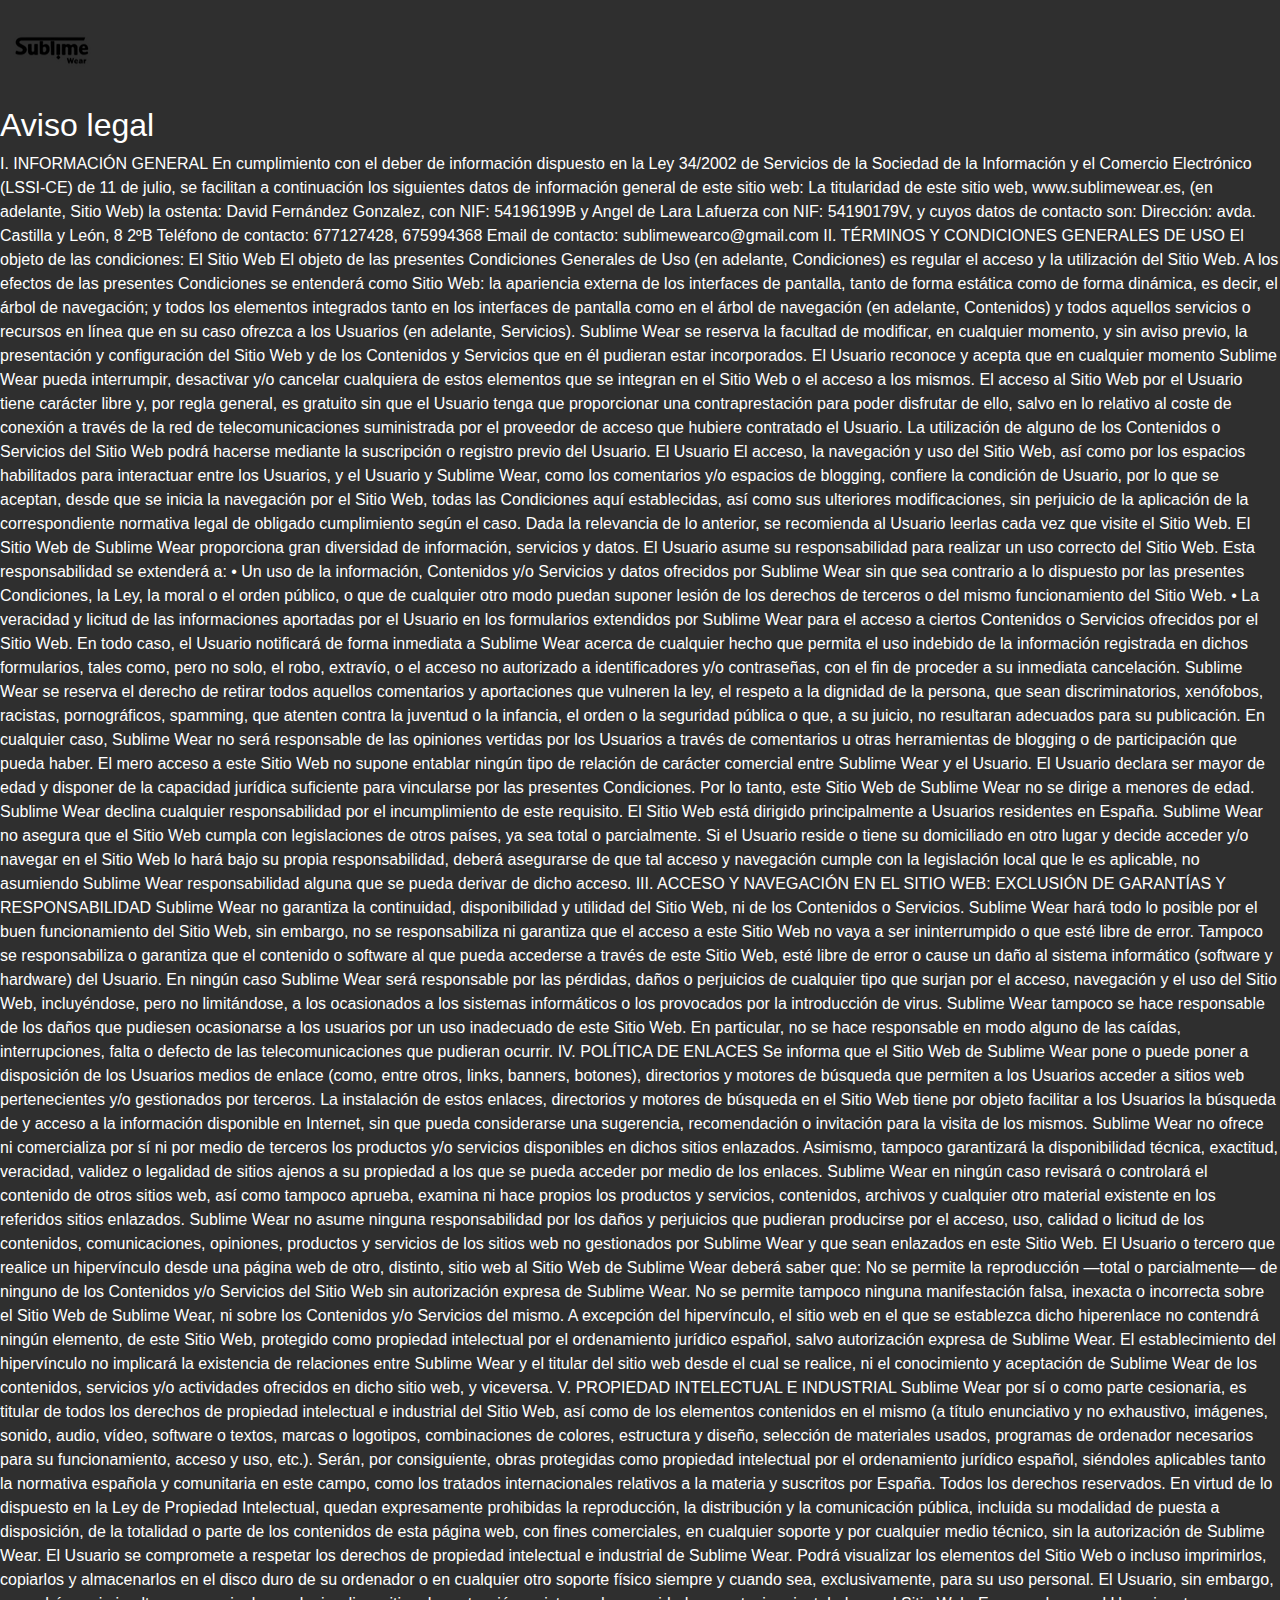
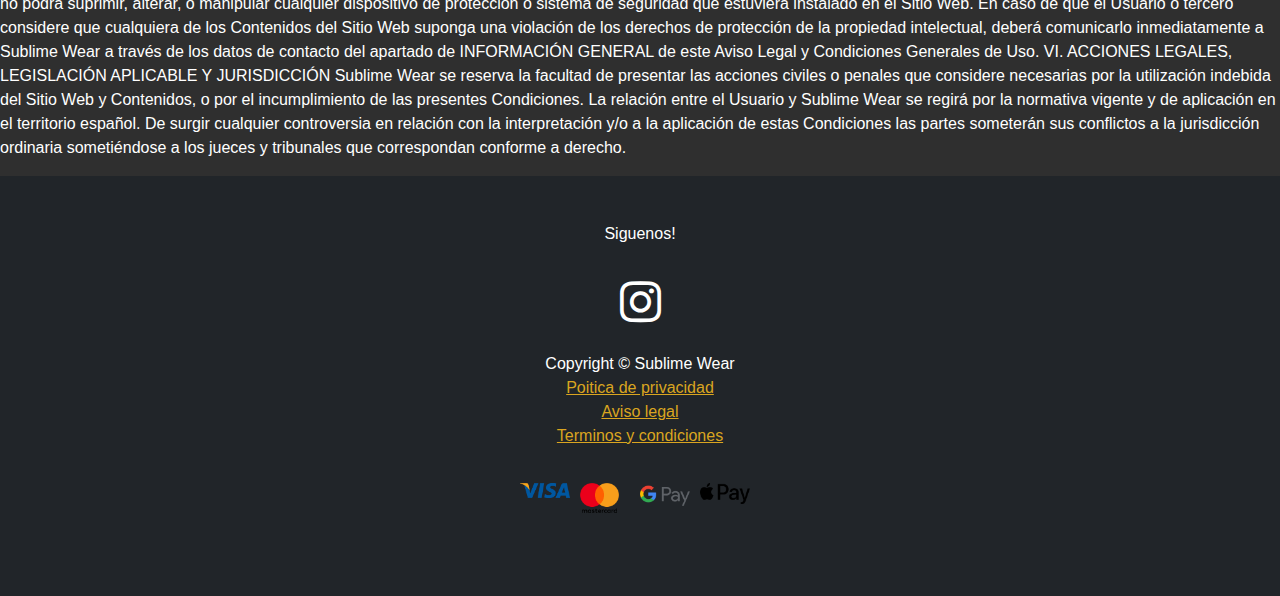
<file: avisolegal.html>
<!DOCTYPE html>
<html lang="en">

<head>
    <meta charset="utf-8" />
    <meta name="viewport" content="width=device-width, initial-scale=1, shrink-to-fit=no" />
    <meta name="description" content="" />
    <meta name="author" content="" />
    <title>Shop Homepage - Start Bootstrap Template</title>
    <!-- Favicon-->
    <link rel="icon" type="image/x-icon" href="assets/favicon.ico" />
    <!-- Bootstrap icons-->
    <link href="https://cdn.jsdelivr.net/npm/bootstrap-icons@1.5.0/font/bootstrap-icons.css" rel="stylesheet" />
    <!-- Core theme CSS (includes Bootstrap)-->
    <link href="css/styles.css" rel="stylesheet" />
    <link rel="stylesheet" href="https://cdnjs.cloudflare.com/ajax/libs/font-awesome/4.7.0/css/font-awesome.min.css">
</head>

<body>
    <!-- Navigation-->
    <!--Navbar de bootrstrap-->
    <nav class="navbar navbar-expand-lg bg-body-tertiary">
        <div class="container-fluid">
            <a class="navbar-brand" href="#"><img src="assets/Sublime Wear vectorizado.png" alt=""></a>

            <!--Boton toggler-->
            <button class="navbar-toggler collapsed d-flex d-lg-none flex-column justify-content-around" type="button"
                data-bs-toggle="collapse" data-bs-target="#navbarSupportedContent"
                aria-controls="navbarSupportedContent" aria-expanded="false" aria-label="Toggle navigation">
                <span class="toggler-icon top-bar"></span>
                <span class="toggler-icon middle-bar"></span>
                <span class="toggler-icon bottom-bar"></span>
            </button>
            <!--Fin boton toggler-->


            <div class="collapse navbar-collapse" id="navbarSupportedContent">
                <ul class="navbar-nav me-auto mb-2 mb-lg-0">
                    <li class="nav-item">
                        <a class="nav-link active" aria-current="page" href="index.html#inicio">INICIO</a>
                    </li>
                    <li class="nav-item">
                        <a class="nav-link active" href="index.html#productos">PRODUCTOS</a>
                    </li>

                    <li class="nav-item">
                        <a class="nav-link active" href="index.html#contacto">HACER PEDIDO</a>
                    </li>

                </ul>

            </div>
        </div>
    </nav>
    <!--Fin de Navbar de bootrstrap-->

    <h2>Aviso legal</h2>
    <p>
        I. INFORMACIÓN GENERAL
En cumplimiento con el deber de información dispuesto en la Ley 34/2002 de Servicios de la Sociedad de la Información y el Comercio Electrónico (LSSI-CE) de 11 de julio, se facilitan a continuación los siguientes datos de información general de este sitio web:
La titularidad de este sitio web, www.sublimewear.es, (en adelante, Sitio Web) la ostenta: David Fernández Gonzalez, con NIF: 54196199B y Angel de Lara Lafuerza con NIF: 54190179V, y cuyos datos de contacto son:
Dirección: avda. Castilla y León, 8 2ºB
Teléfono de contacto: 677127428, 675994368
Email de contacto: sublimewearco@gmail.com
II. TÉRMINOS Y CONDICIONES GENERALES DE USO
El objeto de las condiciones: El Sitio Web
El objeto de las presentes Condiciones Generales de Uso (en adelante, Condiciones) es regular el acceso y la utilización del Sitio Web. A los efectos de las presentes Condiciones se entenderá como Sitio Web: la apariencia externa de los interfaces de pantalla, tanto de forma estática como de forma dinámica, es decir, el árbol de navegación; y todos los elementos integrados tanto en los interfaces de pantalla como en el árbol de navegación (en adelante, Contenidos) y todos aquellos servicios o recursos en línea que en su caso ofrezca a los Usuarios (en adelante, Servicios).
Sublime Wear se reserva la facultad de modificar, en cualquier momento, y sin aviso previo, la presentación y configuración del Sitio Web y de los Contenidos y Servicios que en él pudieran estar incorporados. El Usuario reconoce y acepta que en cualquier momento Sublime Wear pueda interrumpir, desactivar y/o cancelar cualquiera de estos elementos que se integran en el Sitio Web o el acceso a los mismos.
El acceso al Sitio Web por el Usuario tiene carácter libre y, por regla general, es gratuito sin que el Usuario tenga que proporcionar una contraprestación para poder disfrutar de ello, salvo en lo relativo al coste de conexión a través de la red de telecomunicaciones suministrada por el proveedor de acceso que hubiere contratado el Usuario.
La utilización de alguno de los Contenidos o Servicios del Sitio Web podrá hacerse mediante la suscripción o registro previo del Usuario.
El Usuario
El acceso, la navegación y uso del Sitio Web, así como por los espacios habilitados para interactuar entre los Usuarios, y el Usuario y Sublime Wear, como los comentarios y/o espacios de blogging, confiere la condición de Usuario, por lo que se aceptan, desde que se inicia la navegación por el Sitio Web, todas las Condiciones aquí establecidas, así como sus ulteriores modificaciones, sin perjuicio de la aplicación de la correspondiente normativa legal de obligado cumplimiento según el caso. Dada la relevancia de lo anterior, se recomienda al Usuario leerlas cada vez que visite el Sitio Web.
El Sitio Web de Sublime Wear proporciona gran diversidad de información, servicios y datos. El Usuario asume su responsabilidad para realizar un uso correcto del Sitio Web. Esta responsabilidad se extenderá a:
•	Un uso de la información, Contenidos y/o Servicios y datos ofrecidos por Sublime Wear sin que sea contrario a lo dispuesto por las presentes Condiciones, la Ley, la moral o el orden público, o que de cualquier otro modo puedan suponer lesión de los derechos de terceros o del mismo funcionamiento del Sitio Web.
•	La veracidad y licitud de las informaciones aportadas por el Usuario en los formularios extendidos por Sublime Wear para el acceso a ciertos Contenidos o Servicios ofrecidos por el Sitio Web. En todo caso, el Usuario notificará de forma inmediata a Sublime Wear acerca de cualquier hecho que permita el uso indebido de la información registrada en dichos formularios, tales como, pero no solo, el robo, extravío, o el acceso no autorizado a identificadores y/o contraseñas, con el fin de proceder a su inmediata cancelación.
Sublime Wear se reserva el derecho de retirar todos aquellos comentarios y aportaciones que vulneren la ley, el respeto a la dignidad de la persona, que sean discriminatorios, xenófobos, racistas, pornográficos, spamming, que atenten contra la juventud o la infancia, el orden o la seguridad pública o que, a su juicio, no resultaran adecuados para su publicación.
En cualquier caso, Sublime Wear no será responsable de las opiniones vertidas por los Usuarios a través de comentarios u otras herramientas de blogging o de participación que pueda haber.
El mero acceso a este Sitio Web no supone entablar ningún tipo de relación de carácter comercial entre Sublime Wear y el Usuario.
El Usuario declara ser mayor de edad y disponer de la capacidad jurídica suficiente para vincularse por las presentes Condiciones. Por lo tanto, este Sitio Web de Sublime Wear no se dirige a menores de edad. Sublime Wear declina cualquier responsabilidad por el incumplimiento de este requisito.
El Sitio Web está dirigido principalmente a Usuarios residentes en España. Sublime Wear no asegura que el Sitio Web cumpla con legislaciones de otros países, ya sea total o parcialmente. Si el Usuario reside o tiene su domiciliado en otro lugar y decide acceder y/o navegar en el Sitio Web lo hará bajo su propia responsabilidad, deberá asegurarse de que tal acceso y navegación cumple con la legislación local que le es aplicable, no asumiendo Sublime Wear responsabilidad alguna que se pueda derivar de dicho acceso.
III. ACCESO Y NAVEGACIÓN EN EL SITIO WEB: EXCLUSIÓN DE GARANTÍAS Y RESPONSABILIDAD
Sublime Wear no garantiza la continuidad, disponibilidad y utilidad del Sitio Web, ni de los Contenidos o Servicios. Sublime Wear hará todo lo posible por el buen funcionamiento del Sitio Web, sin embargo, no se responsabiliza ni garantiza que el acceso a este Sitio Web no vaya a ser ininterrumpido o que esté libre de error.
Tampoco se responsabiliza o garantiza que el contenido o software al que pueda accederse a través de este Sitio Web, esté libre de error o cause un daño al sistema informático (software y hardware) del Usuario. En ningún caso Sublime Wear será responsable por las pérdidas, daños o perjuicios de cualquier tipo que surjan por el acceso, navegación y el uso del Sitio Web, incluyéndose, pero no limitándose, a los ocasionados a los sistemas informáticos o los provocados por la introducción de virus.
Sublime Wear tampoco se hace responsable de los daños que pudiesen ocasionarse a los usuarios por un uso inadecuado de este Sitio Web. En particular, no se hace responsable en modo alguno de las caídas, interrupciones, falta o defecto de las telecomunicaciones que pudieran ocurrir.
IV. POLÍTICA DE ENLACES
Se informa que el Sitio Web de Sublime Wear pone o puede poner a disposición de los Usuarios medios de enlace (como, entre otros, links, banners, botones), directorios y motores de búsqueda que permiten a los Usuarios acceder a sitios web pertenecientes y/o gestionados por terceros.
La instalación de estos enlaces, directorios y motores de búsqueda en el Sitio Web tiene por objeto facilitar a los Usuarios la búsqueda de y acceso a la información disponible en Internet, sin que pueda considerarse una sugerencia, recomendación o invitación para la visita de los mismos.
Sublime Wear no ofrece ni comercializa por sí ni por medio de terceros los productos y/o servicios disponibles en dichos sitios enlazados.
Asimismo, tampoco garantizará la disponibilidad técnica, exactitud, veracidad, validez o legalidad de sitios ajenos a su propiedad a los que se pueda acceder por medio de los enlaces.
Sublime Wear en ningún caso revisará o controlará el contenido de otros sitios web, así como tampoco aprueba, examina ni hace propios los productos y servicios, contenidos, archivos y cualquier otro material existente en los referidos sitios enlazados.
Sublime Wear no asume ninguna responsabilidad por los daños y perjuicios que pudieran producirse por el acceso, uso, calidad o licitud de los contenidos, comunicaciones, opiniones, productos y servicios de los sitios web no gestionados por Sublime Wear y que sean enlazados en este Sitio Web.
El Usuario o tercero que realice un hipervínculo desde una página web de otro, distinto, sitio web al Sitio Web de Sublime Wear deberá saber que:
No se permite la reproducción —total o parcialmente— de ninguno de los Contenidos y/o Servicios del Sitio Web sin autorización expresa de Sublime Wear.
No se permite tampoco ninguna manifestación falsa, inexacta o incorrecta sobre el Sitio Web de Sublime Wear, ni sobre los Contenidos y/o Servicios del mismo.
A excepción del hipervínculo, el sitio web en el que se establezca dicho hiperenlace no contendrá ningún elemento, de este Sitio Web, protegido como propiedad intelectual por el ordenamiento jurídico español, salvo autorización expresa de Sublime Wear.
El establecimiento del hipervínculo no implicará la existencia de relaciones entre Sublime Wear y el titular del sitio web desde el cual se realice, ni el conocimiento y aceptación de Sublime Wear de los contenidos, servicios y/o actividades ofrecidos en dicho sitio web, y viceversa.
V. PROPIEDAD INTELECTUAL E INDUSTRIAL
Sublime Wear por sí o como parte cesionaria, es titular de todos los derechos de propiedad intelectual e industrial del Sitio Web, así como de los elementos contenidos en el mismo (a título enunciativo y no exhaustivo, imágenes, sonido, audio, vídeo, software o textos, marcas o logotipos, combinaciones de colores, estructura y diseño, selección de materiales usados, programas de ordenador necesarios para su funcionamiento, acceso y uso, etc.). Serán, por consiguiente, obras protegidas como propiedad intelectual por el ordenamiento jurídico español, siéndoles aplicables tanto la normativa española y comunitaria en este campo, como los tratados internacionales relativos a la materia y suscritos por España.
Todos los derechos reservados. En virtud de lo dispuesto en la Ley de Propiedad Intelectual, quedan expresamente prohibidas la reproducción, la distribución y la comunicación pública, incluida su modalidad de puesta a disposición, de la totalidad o parte de los contenidos de esta página web, con fines comerciales, en cualquier soporte y por cualquier medio técnico, sin la autorización de Sublime Wear.
El Usuario se compromete a respetar los derechos de propiedad intelectual e industrial de Sublime Wear. Podrá visualizar los elementos del Sitio Web o incluso imprimirlos, copiarlos y almacenarlos en el disco duro de su ordenador o en cualquier otro soporte físico siempre y cuando sea, exclusivamente, para su uso personal. El Usuario, sin embargo, no podrá suprimir, alterar, o manipular cualquier dispositivo de protección o sistema de seguridad que estuviera instalado en el Sitio Web.
En caso de que el Usuario o tercero considere que cualquiera de los Contenidos del Sitio Web suponga una violación de los derechos de protección de la propiedad intelectual, deberá comunicarlo inmediatamente a Sublime Wear a través de los datos de contacto del apartado de INFORMACIÓN GENERAL de este Aviso Legal y Condiciones Generales de Uso.
VI. ACCIONES LEGALES, LEGISLACIÓN APLICABLE Y JURISDICCIÓN
Sublime Wear se reserva la facultad de presentar las acciones civiles o penales que considere necesarias por la utilización indebida del Sitio Web y Contenidos, o por el incumplimiento de las presentes Condiciones.
La relación entre el Usuario y Sublime Wear se regirá por la normativa vigente y de aplicación en el territorio español. De surgir cualquier controversia en relación con la interpretación y/o a la aplicación de estas Condiciones las partes someterán sus conflictos a la jurisdicción ordinaria sometiéndose a los jueces y tribunales que correspondan conforme a derecho.

    </p>








    <!-- Footer-->
    <footer class="footer py-5 bg-dark">
        <div class="container">

            <h6 style="color: white; text-align: center;">Siguenos!</h6>
            <div class="rrss">
              
               <a href="https://www.instagram.com/sublimewearofficial/"> <i class="fa fa-instagram" style="font-size:48px;color:white"></i></a>
               

            </div>



            <p class="m-0 text-center text-white">Copyright &copy; Sublime Wear</p>
            <a href="politicas.html">
                <p class="m-0 text-center ">Poitica de privacidad </p>
                <div class="container px-4 px-lg-5 text-center"><a href="avisolegal.html">Aviso legal</a></div>
         <div class="container px-4 px-lg-5 text-center"><a href="terminosycondiciones.html">Terminos y condiciones</a></div>
                

            </a>

            <div class="pagos">
                <div class="visa">

                </div>
                <div class="mastercard">
                    
                </div>

                <div class="gpay"></div>

                <div class="apay"></div>
            </div>
        </div>
    </footer>
    <!-- Bootstrap core JS-->
    <script src="https://cdn.jsdelivr.net/npm/bootstrap@5.2.3/dist/js/bootstrap.bundle.min.js"></script>
    <!-- Core theme JS-->
    <script src="js/scripts.js"></script>
</body>

</html>
</file>
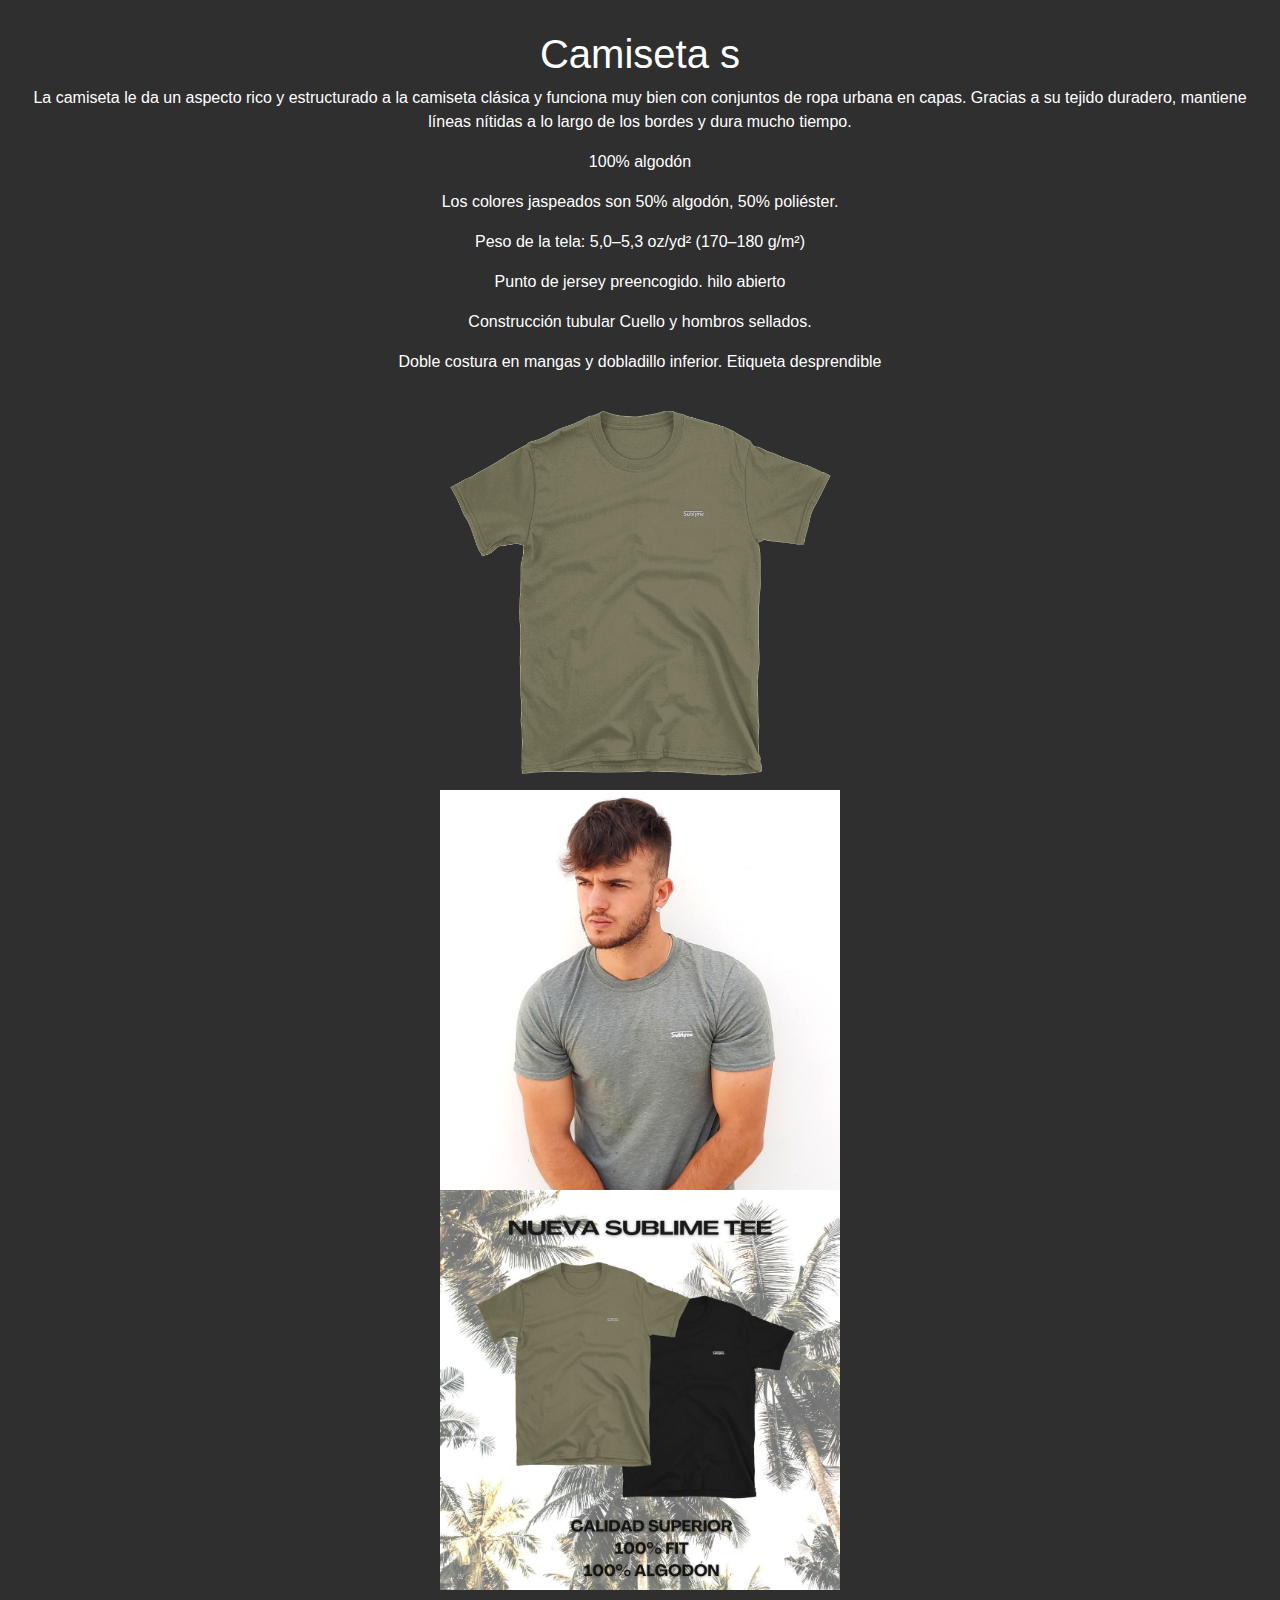
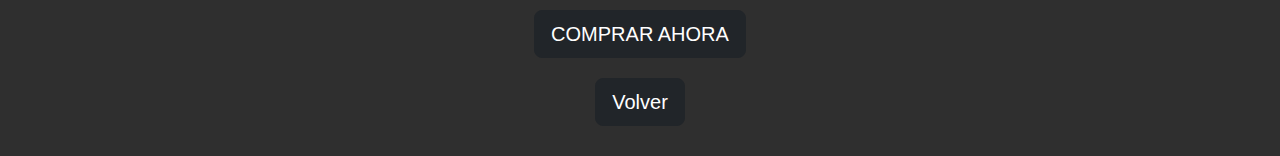
<file: camiseta1.html>
<!DOCTYPE html>
<html lang="en">

<head>
    <meta charset="utf-8" />
    <meta name="viewport" content="width=device-width, initial-scale=1, shrink-to-fit=no" />
    <meta name="description" content="" />
    <meta name="author" content="" />
    <title>Camiseta1</title>
    <!-- Favicon-->
    <link rel="icon" type="image/x-icon" href="assets/favicon.ico" />
    <!-- Bootstrap icons-->
    <link href="https://cdn.jsdelivr.net/npm/bootstrap-icons@1.5.0/font/bootstrap-icons.css" rel="stylesheet" />
    <!-- Core theme CSS (includes Bootstrap)-->
    <link href="css/styles.css" rel="stylesheet" />
</head>

<body>


    <div class="contenidocamiseta">

        <h1>Camiseta s</h1>

        <p>La camiseta le da un aspecto rico y estructurado a la camiseta clásica y funciona muy bien con conjuntos de
            ropa urbana en capas. Gracias a su tejido duradero, mantiene líneas nítidas a lo largo de los bordes y dura
            mucho tiempo.
        </p>



        <p>
            100% algodón
        </p>

        <p>
            Los colores jaspeados son 50% algodón, 50% poliéster.
        </p>

        <p>
            Peso de la tela: 5,0–5,3 oz/yd² (170–180 g/m²)
        </p>

        <p>
            Punto de jersey preencogido.
            hilo abierto
        </p>

        <p>
            Construcción tubular
            Cuello y hombros sellados.
        </p>

        <p>
            Doble costura en mangas y dobladillo inferior.
            Etiqueta desprendible
        </p>

        <div class="imagencamiseta1">

        </div>

        <div class="imagencamiseta2">

        </div>

        <div class="imagencamiseta3">

        </div>

        <a href="https://buy.stripe.com/14k7tZ7qP9CJ5nW28a"> <button type="button" class="btn btn-dark btn-lg" href>COMPRAR AHORA</button></a>
        <a href="index.html"> <button type="button" class="btn btn-dark btn-lg" href>Volver</button></a>

    </div>




    <!-- Bootstrap core JS-->
    <script src="https://cdn.jsdelivr.net/npm/bootstrap@5.2.3/dist/js/bootstrap.bundle.min.js"></script>
    <!-- Core theme JS-->
    <script src="js/scripts.js"></script>
</body>

</html>
</file>
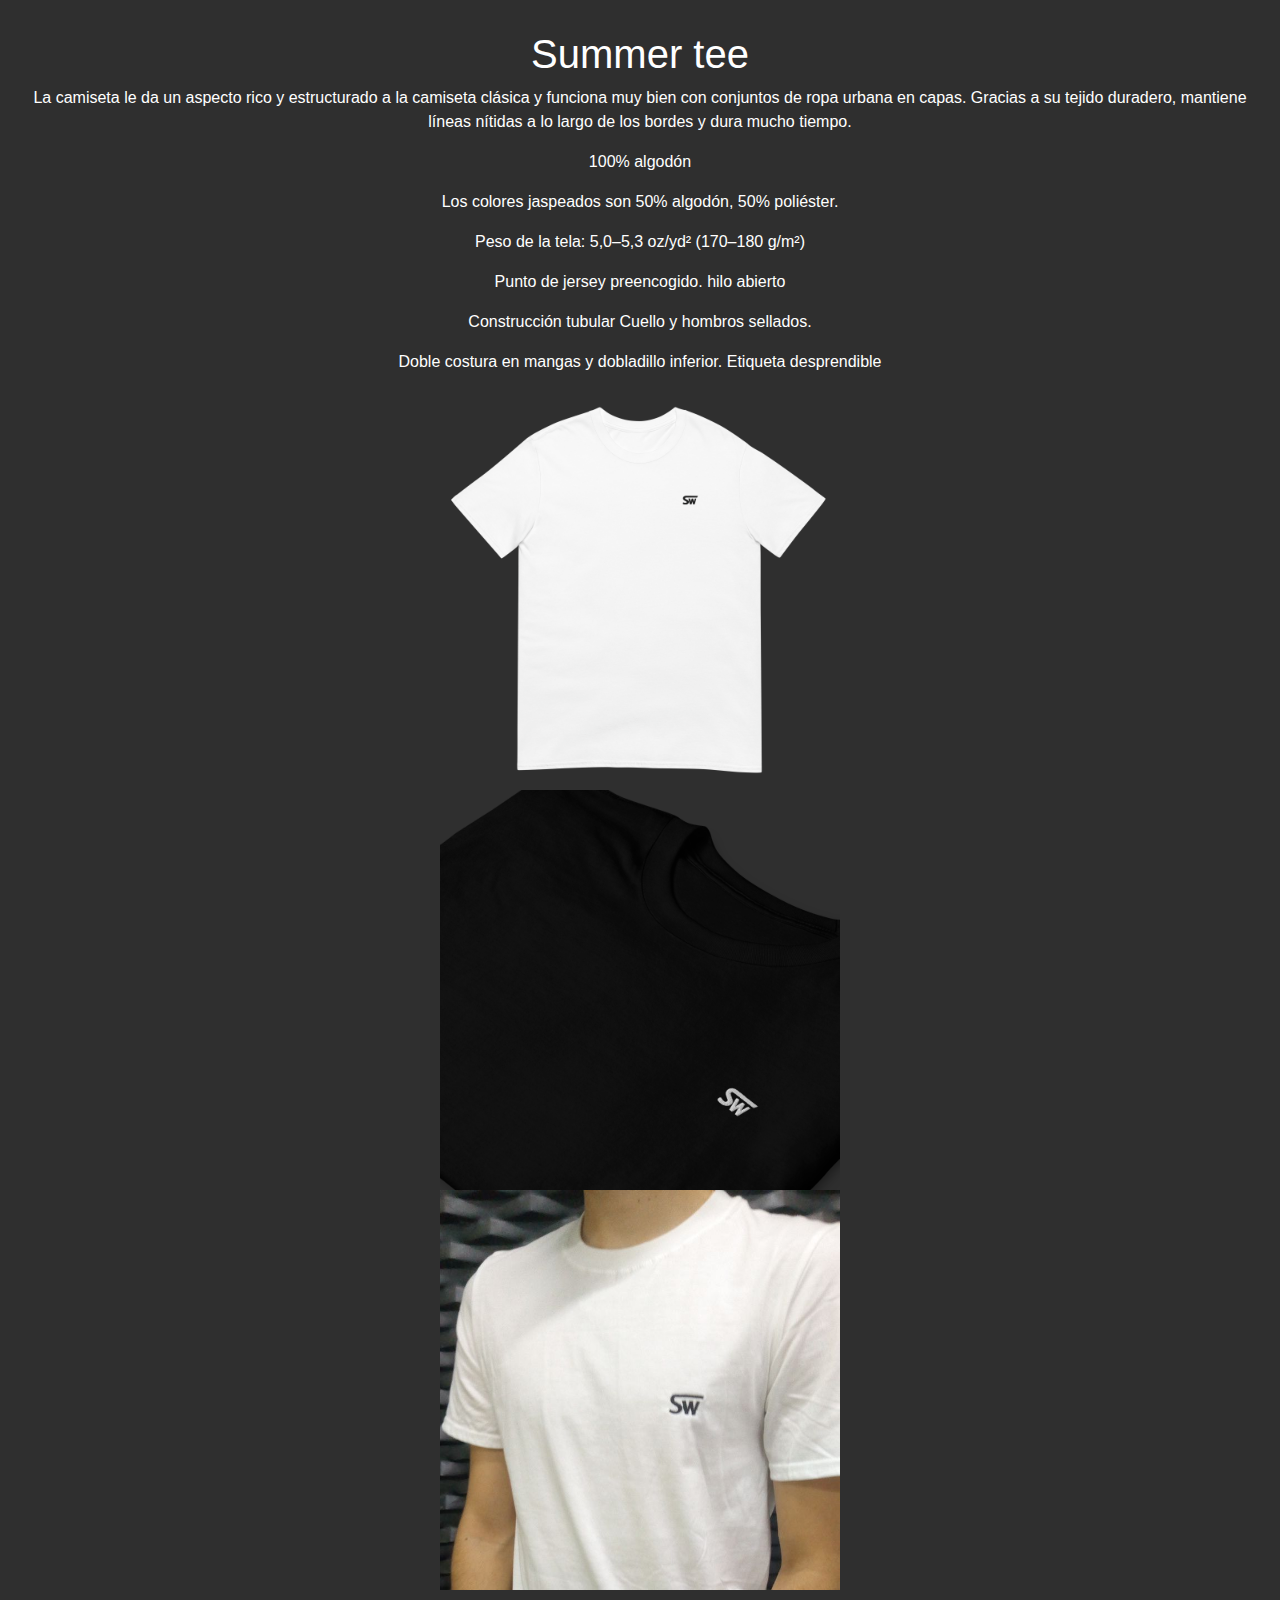
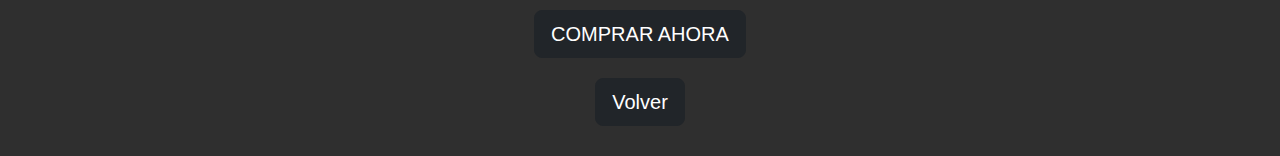
<file: camiseta2.html>
<!DOCTYPE html>
<html lang="en">

<head>
    <meta charset="utf-8" />
    <meta name="viewport" content="width=device-width, initial-scale=1, shrink-to-fit=no" />
    <meta name="description" content="" />
    <meta name="author" content="" />
    <title>Camiseta2</title>
    <!-- Favicon-->
    <link rel="icon" type="image/x-icon" href="assets/favicon.ico" />
    <!-- Bootstrap icons-->
    <link href="https://cdn.jsdelivr.net/npm/bootstrap-icons@1.5.0/font/bootstrap-icons.css" rel="stylesheet" />
    <!-- Core theme CSS (includes Bootstrap)-->
    <link href="css/styles.css" rel="stylesheet" />
</head>

<body>


    <div class="contenidocamiseta">

        <h1>Summer tee</h1>

        <p>La camiseta le da un aspecto rico y estructurado a la camiseta clásica y funciona muy bien con conjuntos de
            ropa urbana en capas. Gracias a su tejido duradero, mantiene líneas nítidas a lo largo de los bordes y dura
            mucho tiempo.
        </p>



        <p>
            100% algodón
        </p>

        <p>
            Los colores jaspeados son 50% algodón, 50% poliéster.
        </p>

        <p>
            Peso de la tela: 5,0–5,3 oz/yd² (170–180 g/m²)
        </p>

        <p>
            Punto de jersey preencogido.
            hilo abierto
        </p>

        <p>
            Construcción tubular
            Cuello y hombros sellados.
        </p>

        <p>
            Doble costura en mangas y dobladillo inferior.
            Etiqueta desprendible
        </p>

        <div class="imagencamiseta21">

        </div>

        <div class="imagencamiseta22">

        </div>

        <div class="imagencamiseta23">

        </div>

        <a href="https://buy.stripe.com/6oEeWr3az5mteYwdQU"> <button type="button" class="btn btn-dark btn-lg" href>COMPRAR AHORA</button></a>
        <a href="index.html"> <button type="button" class="btn btn-dark btn-lg" href>Volver</button></a>

    </div>




    <!-- Bootstrap core JS-->
    <script src="https://cdn.jsdelivr.net/npm/bootstrap@5.2.3/dist/js/bootstrap.bundle.min.js"></script>
    <!-- Core theme JS-->
    <script src="js/scripts.js"></script>
</body>

</html>
</file>
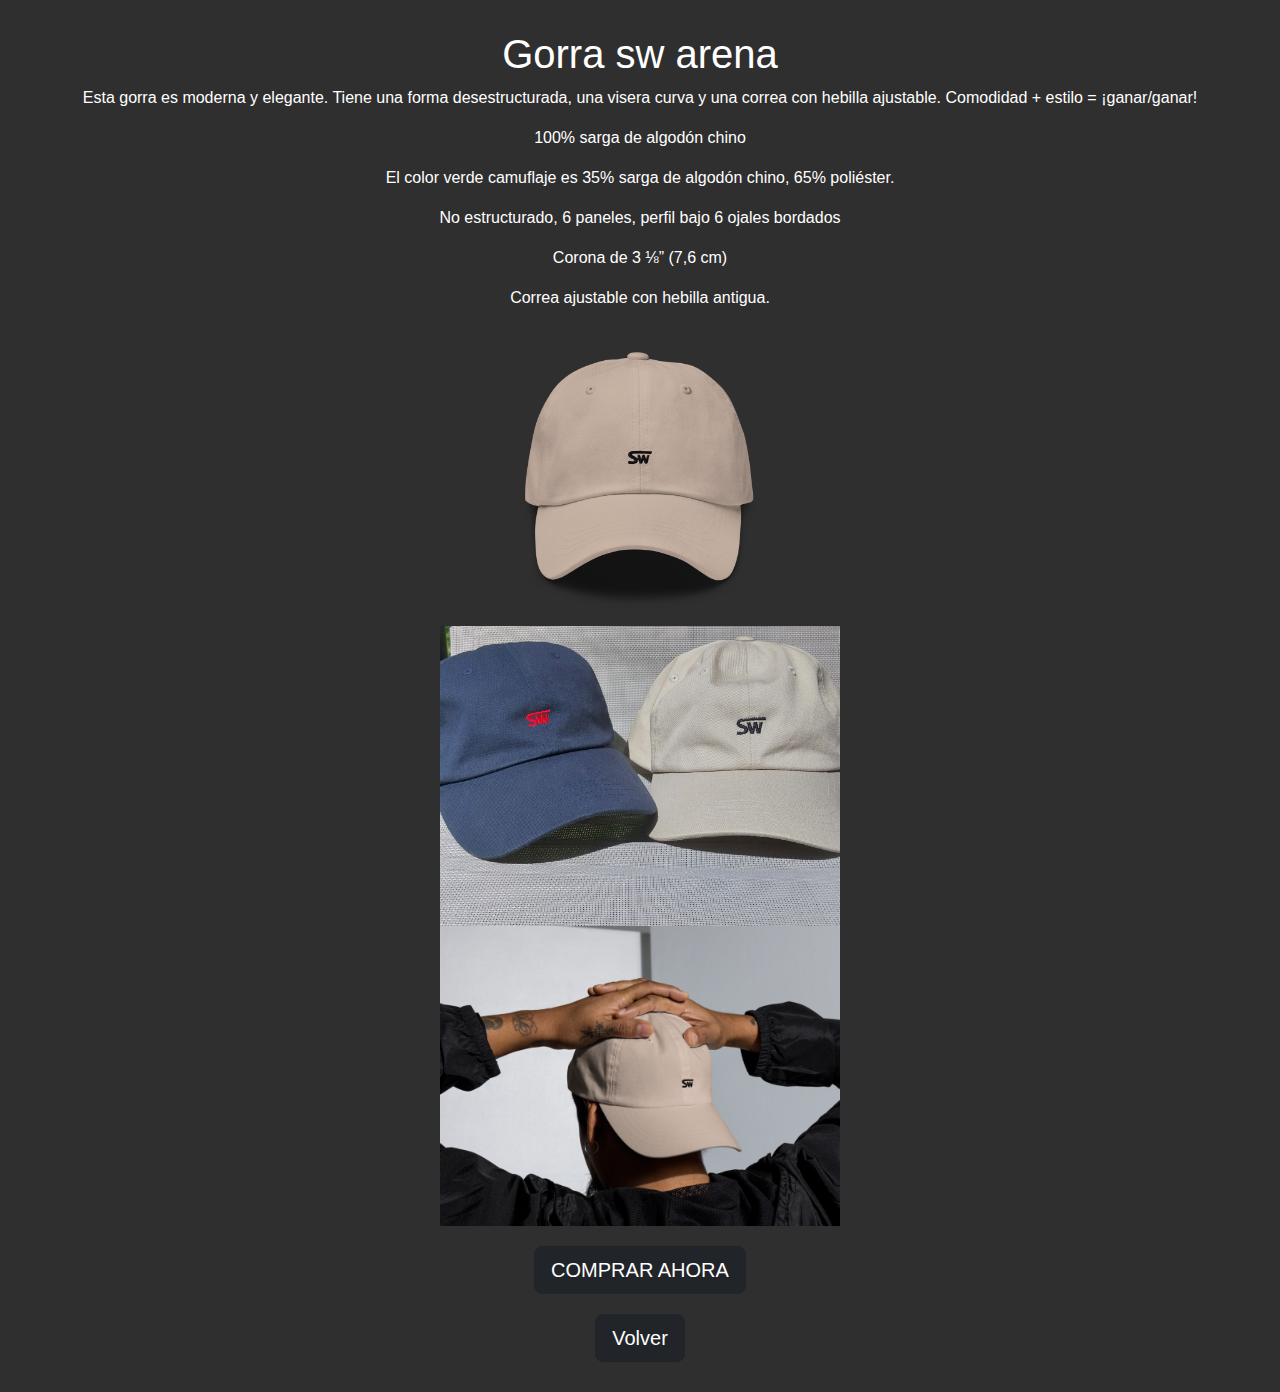
<file: gorra1.html>
<!DOCTYPE html>
<html lang="en">

<head>
    <meta charset="utf-8" />
    <meta name="viewport" content="width=device-width, initial-scale=1, shrink-to-fit=no" />
    <meta name="description" content="" />
    <meta name="author" content="" />
    <title>Gorra1</title>
    <!-- Favicon-->
    <link rel="icon" type="image/x-icon" href="assets/favicon.ico" />
    <!-- Bootstrap icons-->
    <link href="https://cdn.jsdelivr.net/npm/bootstrap-icons@1.5.0/font/bootstrap-icons.css" rel="stylesheet" />
    <!-- Core theme CSS (includes Bootstrap)-->
    <link href="css/styles.css" rel="stylesheet" />
</head>

<body>


    <div class="contenidogorra">

        <h1>Gorra sw arena</h1>

        <p>Esta gorra es moderna y elegante. Tiene una forma desestructurada, una visera curva y una correa con hebilla
            ajustable. Comodidad + estilo = ¡ganar/ganar!
        </p>

        <p> 100% sarga de algodón chino
           
            
           
           
        </p>

        <p>
            El color verde camuflaje es 35% sarga de algodón chino, 65% poliéster.
        </p>

        <p>
            No estructurado, 6 paneles, perfil bajo
            6 ojales bordados
        </p>

        <p>
            Corona de 3 ⅛” (7,6 cm)
        </p>

        <p>
            Correa ajustable con hebilla antigua.
        </p>

        <div class="imagengorra1">

        </div>

        <div class="imagengorra2">

        </div>

        <div class="imagengorra3">

        </div>

        <a href="https://buy.stripe.com/8wMbKfcL9dSZdUs4gh"> <button type="button" class="btn btn-dark btn-lg">COMPRAR AHORA</button></a>
        <a href="index.html"> <button type="button" class="btn btn-dark btn-lg" href>Volver</button></a>

    </div>




    <!-- Bootstrap core JS-->
    <script src="https://cdn.jsdelivr.net/npm/bootstrap@5.2.3/dist/js/bootstrap.bundle.min.js"></script>
    <!-- Core theme JS-->
    <script src="js/scripts.js"></script>
</body>

</html>
</file>
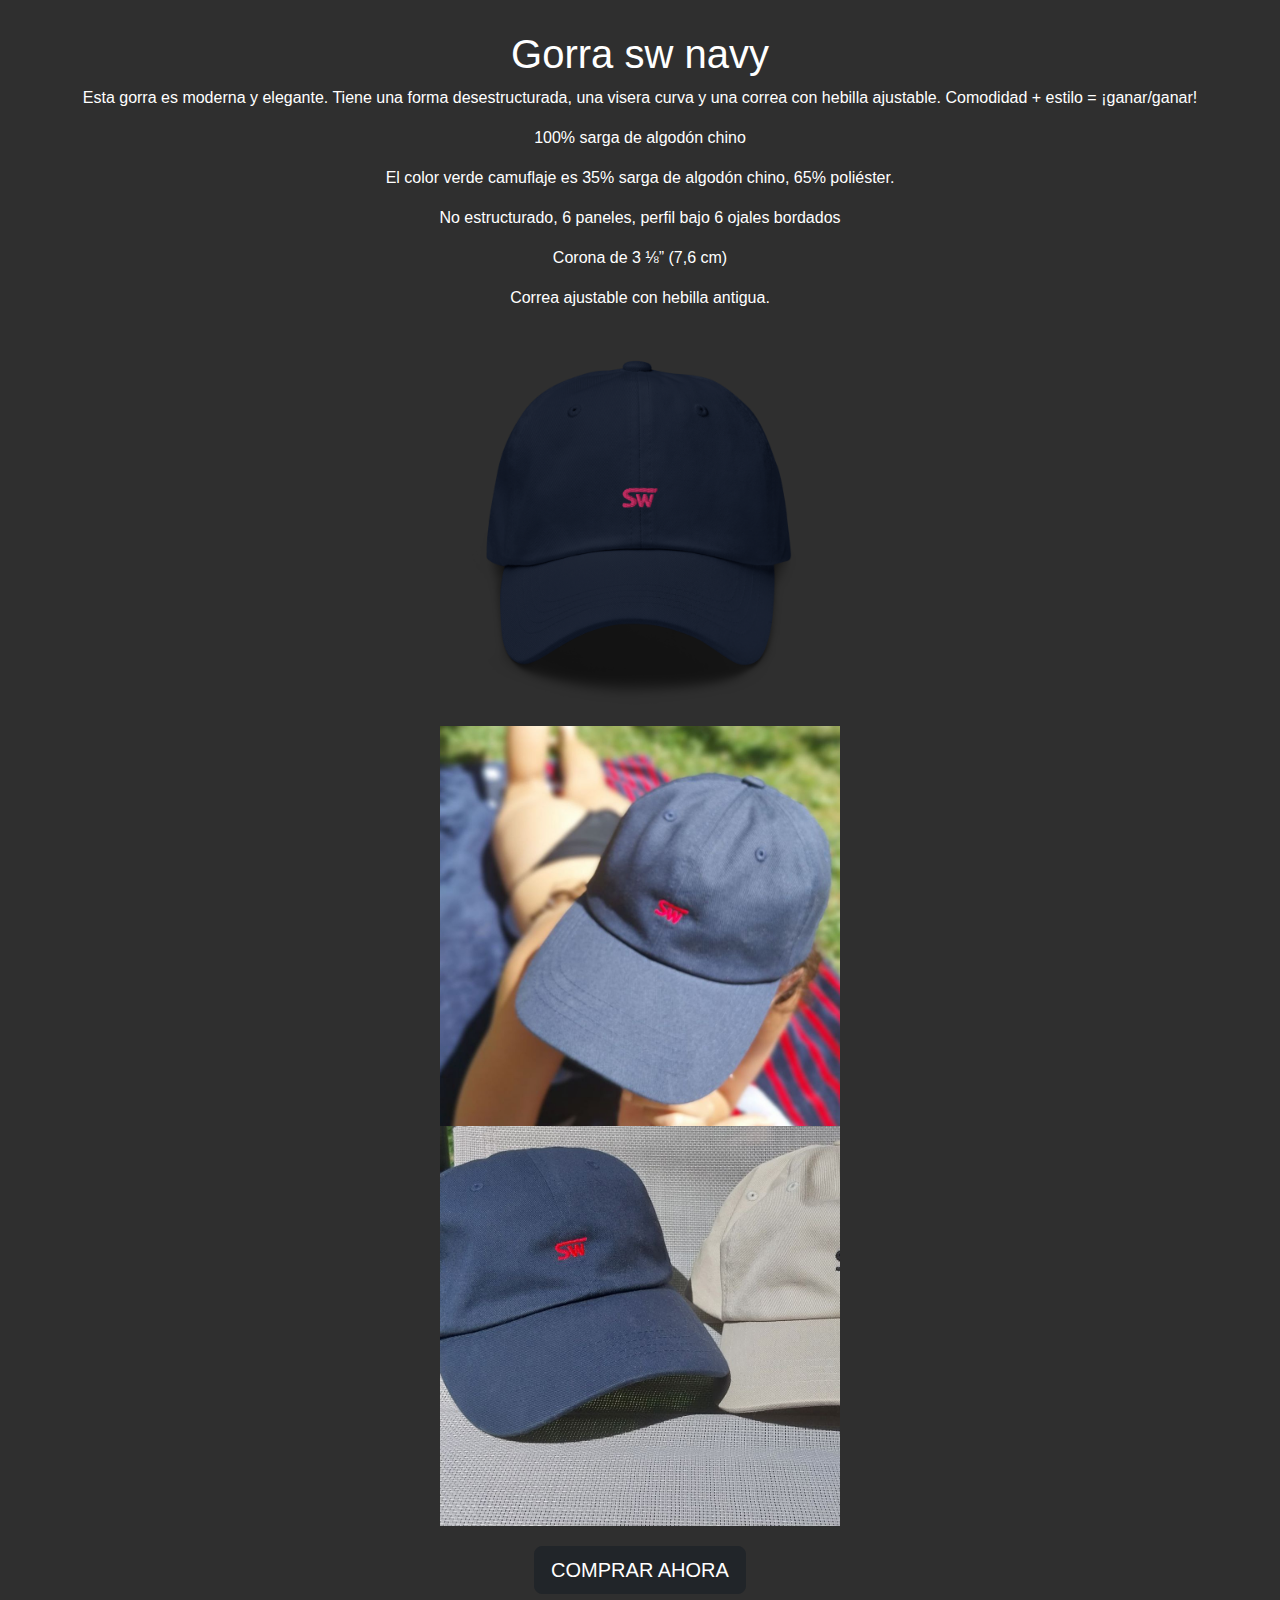
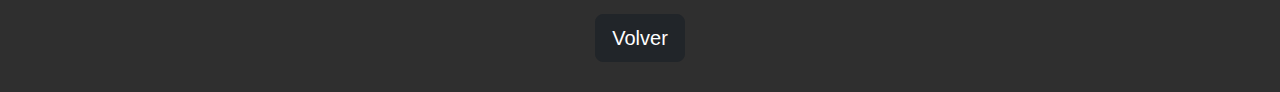
<file: gorra2.html>
<!DOCTYPE html>
<html lang="en">

<head>
    <meta charset="utf-8" />
    <meta name="viewport" content="width=device-width, initial-scale=1, shrink-to-fit=no" />
    <meta name="description" content="" />
    <meta name="author" content="" />
    <title>Gorra2</title>
    <!-- Favicon-->
    <link rel="icon" type="image/x-icon" href="assets/favicon.ico" />
    <!-- Bootstrap icons-->
    <link href="https://cdn.jsdelivr.net/npm/bootstrap-icons@1.5.0/font/bootstrap-icons.css" rel="stylesheet" />
    <!-- Core theme CSS (includes Bootstrap)-->
    <link href="css/styles.css" rel="stylesheet" />
</head>

<body>


    <div class="contenidogorra">

        <h1>Gorra sw navy</h1>

        <p>Esta gorra es moderna y elegante. Tiene una forma desestructurada, una visera curva y una correa con hebilla
            ajustable. Comodidad + estilo = ¡ganar/ganar!
        </p>

        <p> 100% sarga de algodón chino
           
            
           
           
        </p>

        <p>
            El color verde camuflaje es 35% sarga de algodón chino, 65% poliéster.
        </p>

        <p>
            No estructurado, 6 paneles, perfil bajo
            6 ojales bordados
        </p>

        <p>
            Corona de 3 ⅛” (7,6 cm)
        </p>

        <p>
            Correa ajustable con hebilla antigua.
        </p>

        <div class="imagengorra21">

        </div>

        <div class="imagengorra22">

        </div>

        <div class="imagengorra23">

        </div>

        <a href="https://buy.stripe.com/fZe15BeTh3el5nWcMM"> <button type="button" class="btn btn-dark btn-lg" href>COMPRAR AHORA</button></a>
        <a href="index.html"> <button type="button" class="btn btn-dark btn-lg" href>Volver</button></a>

    </div>




    <!-- Bootstrap core JS-->
    <script src="https://cdn.jsdelivr.net/npm/bootstrap@5.2.3/dist/js/bootstrap.bundle.min.js"></script>
    <!-- Core theme JS-->
    <script src="js/scripts.js"></script>
</body>

</html>
</file>
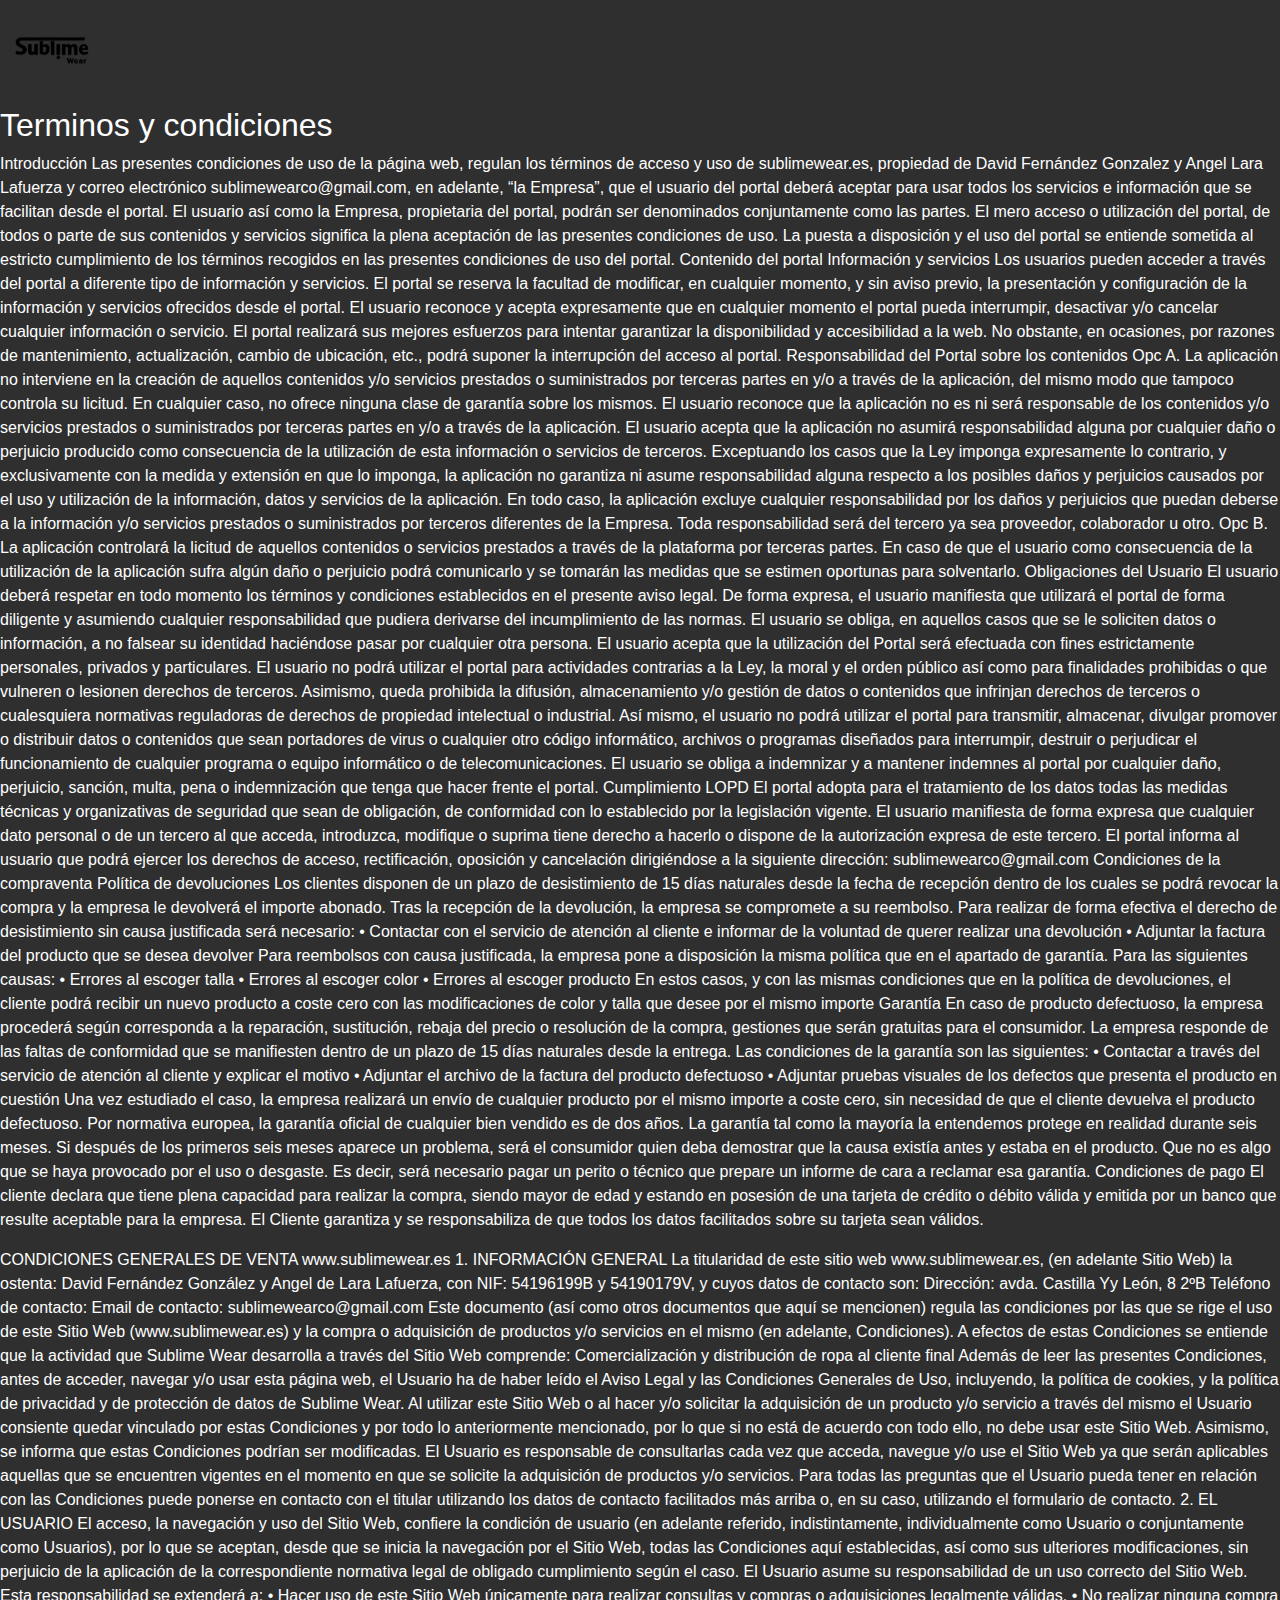
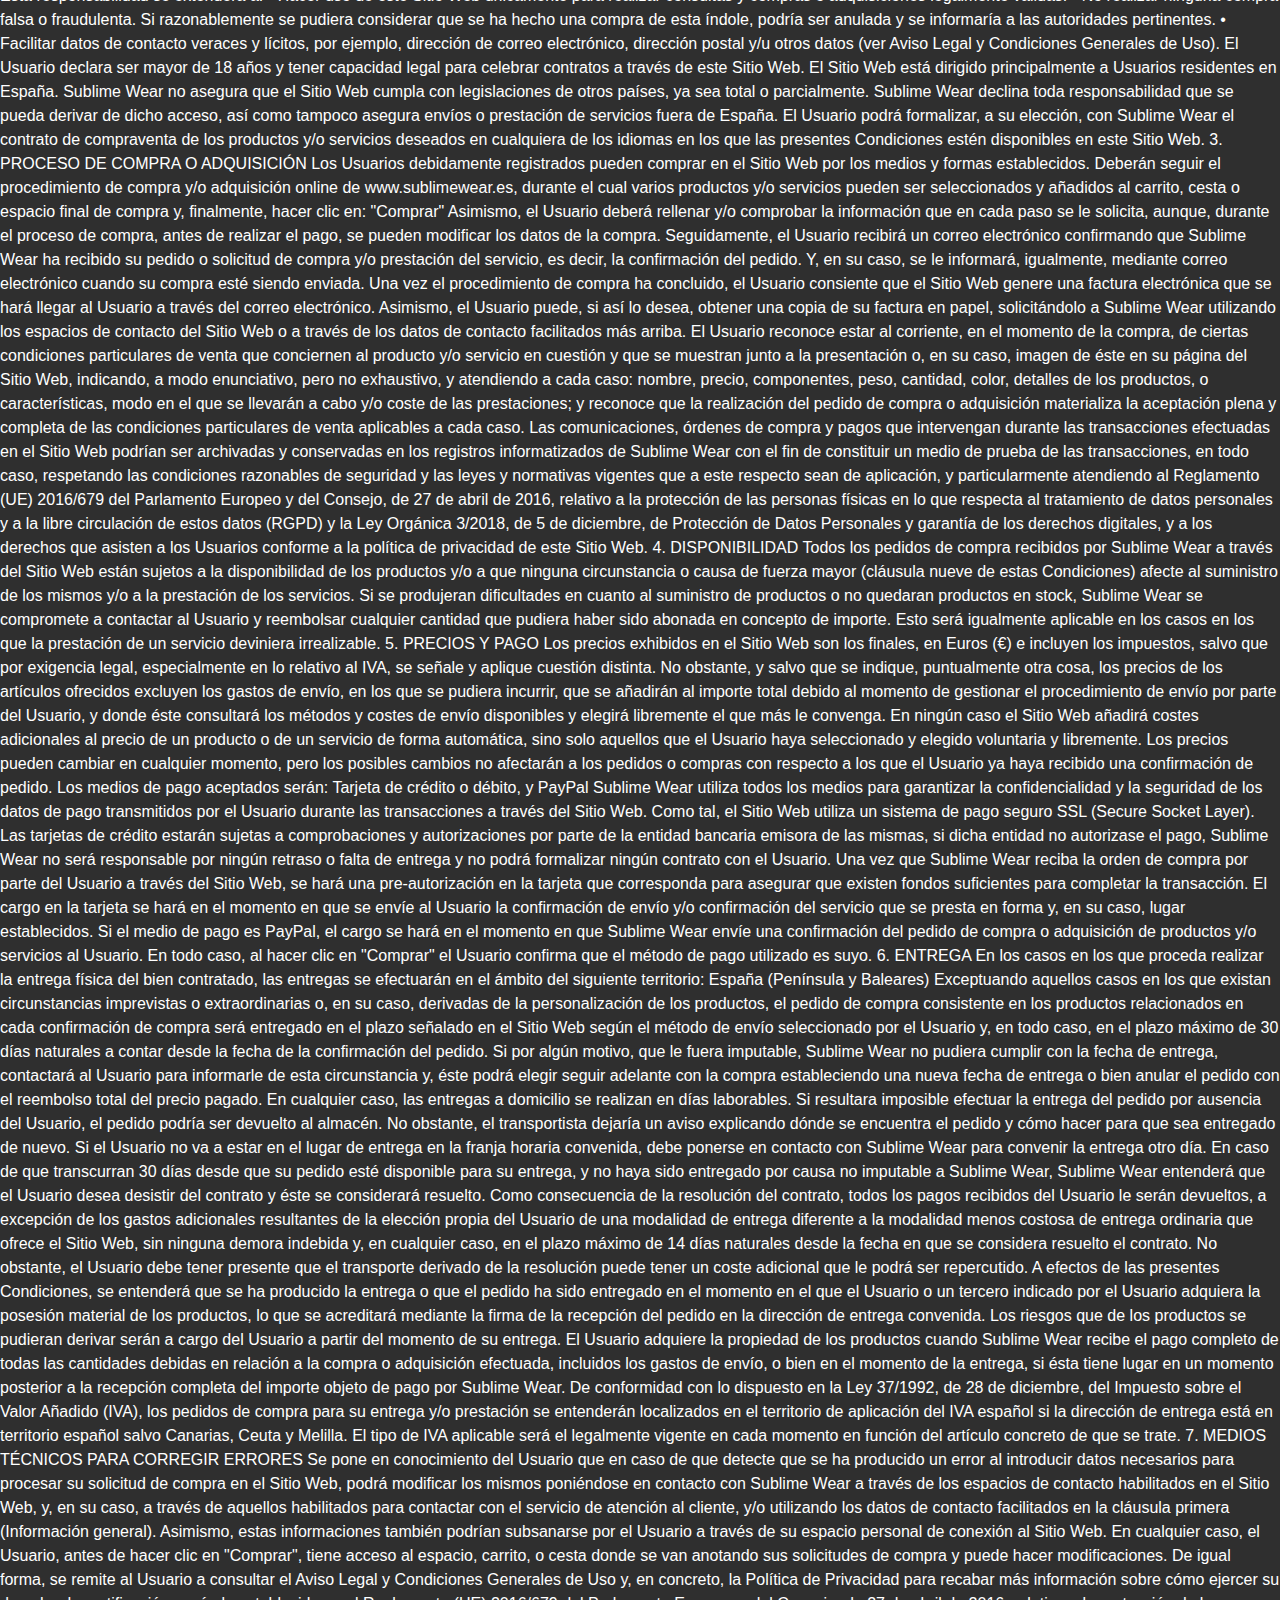
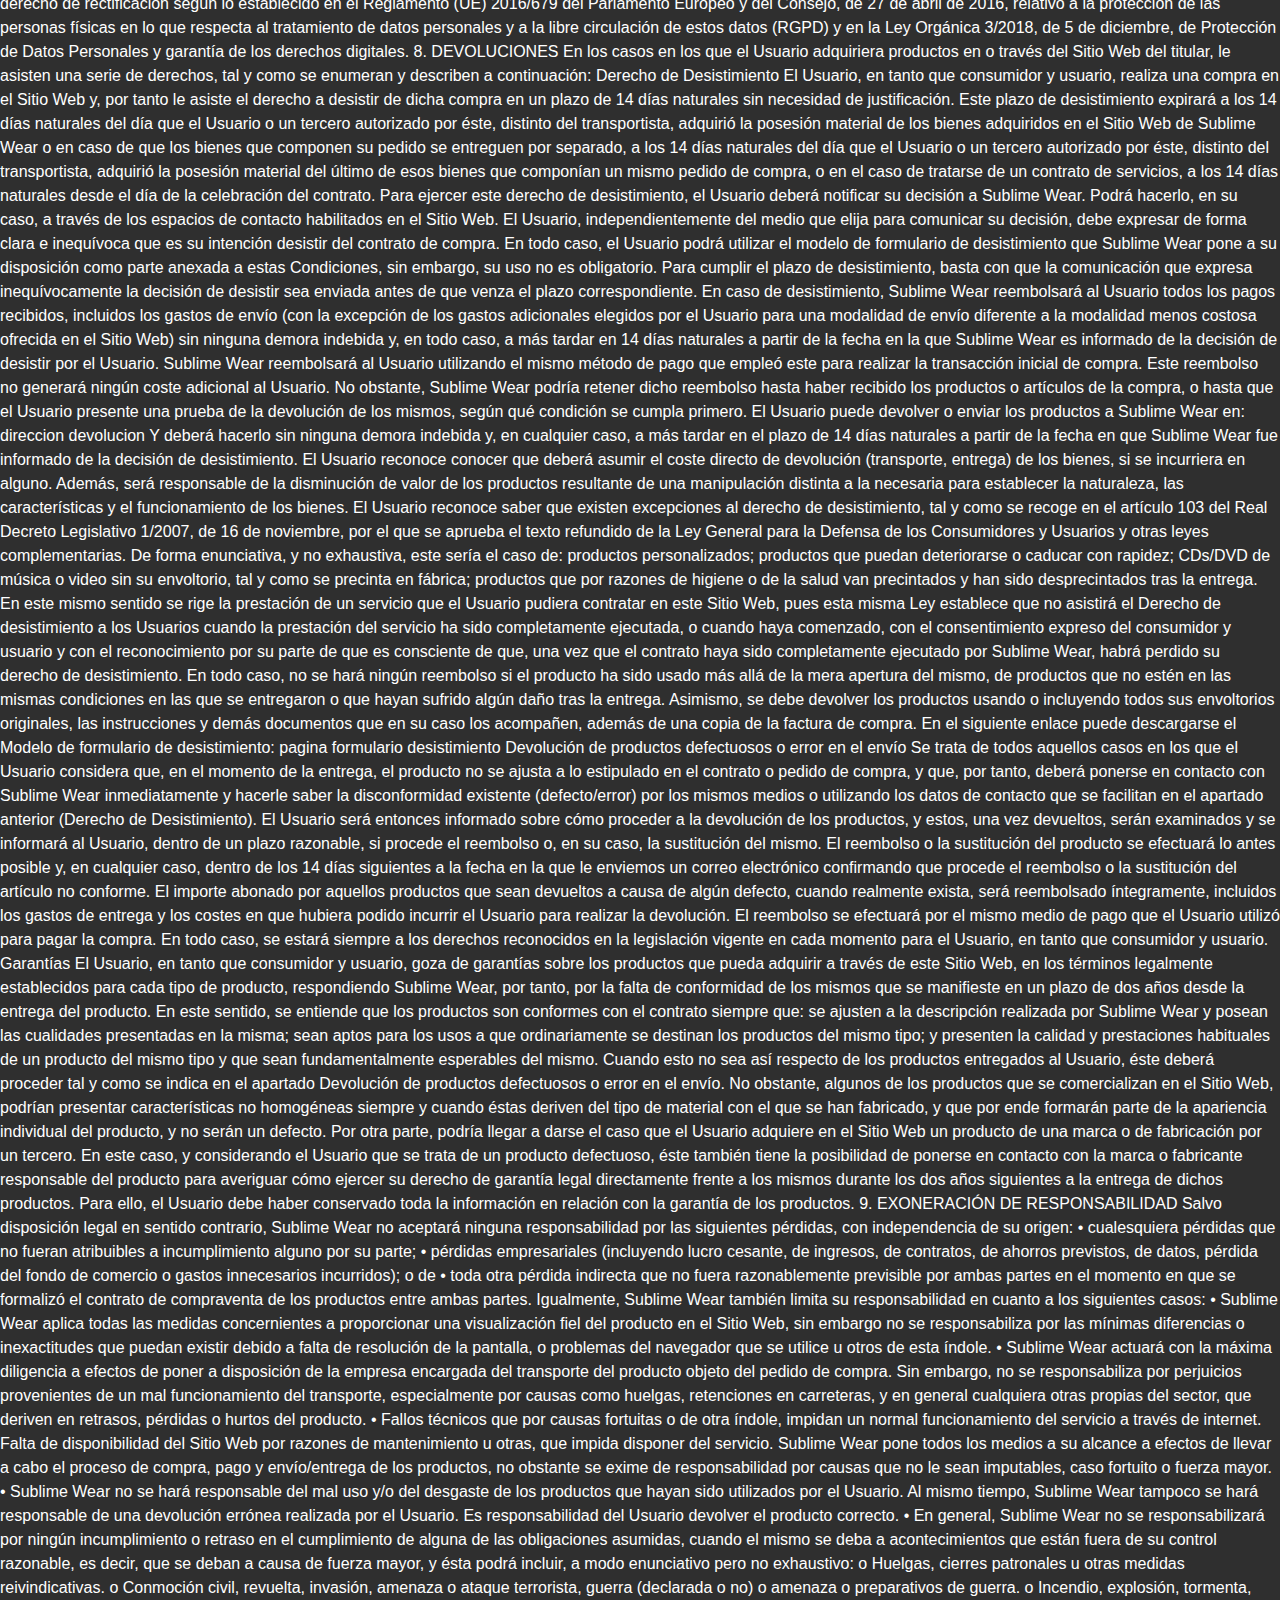
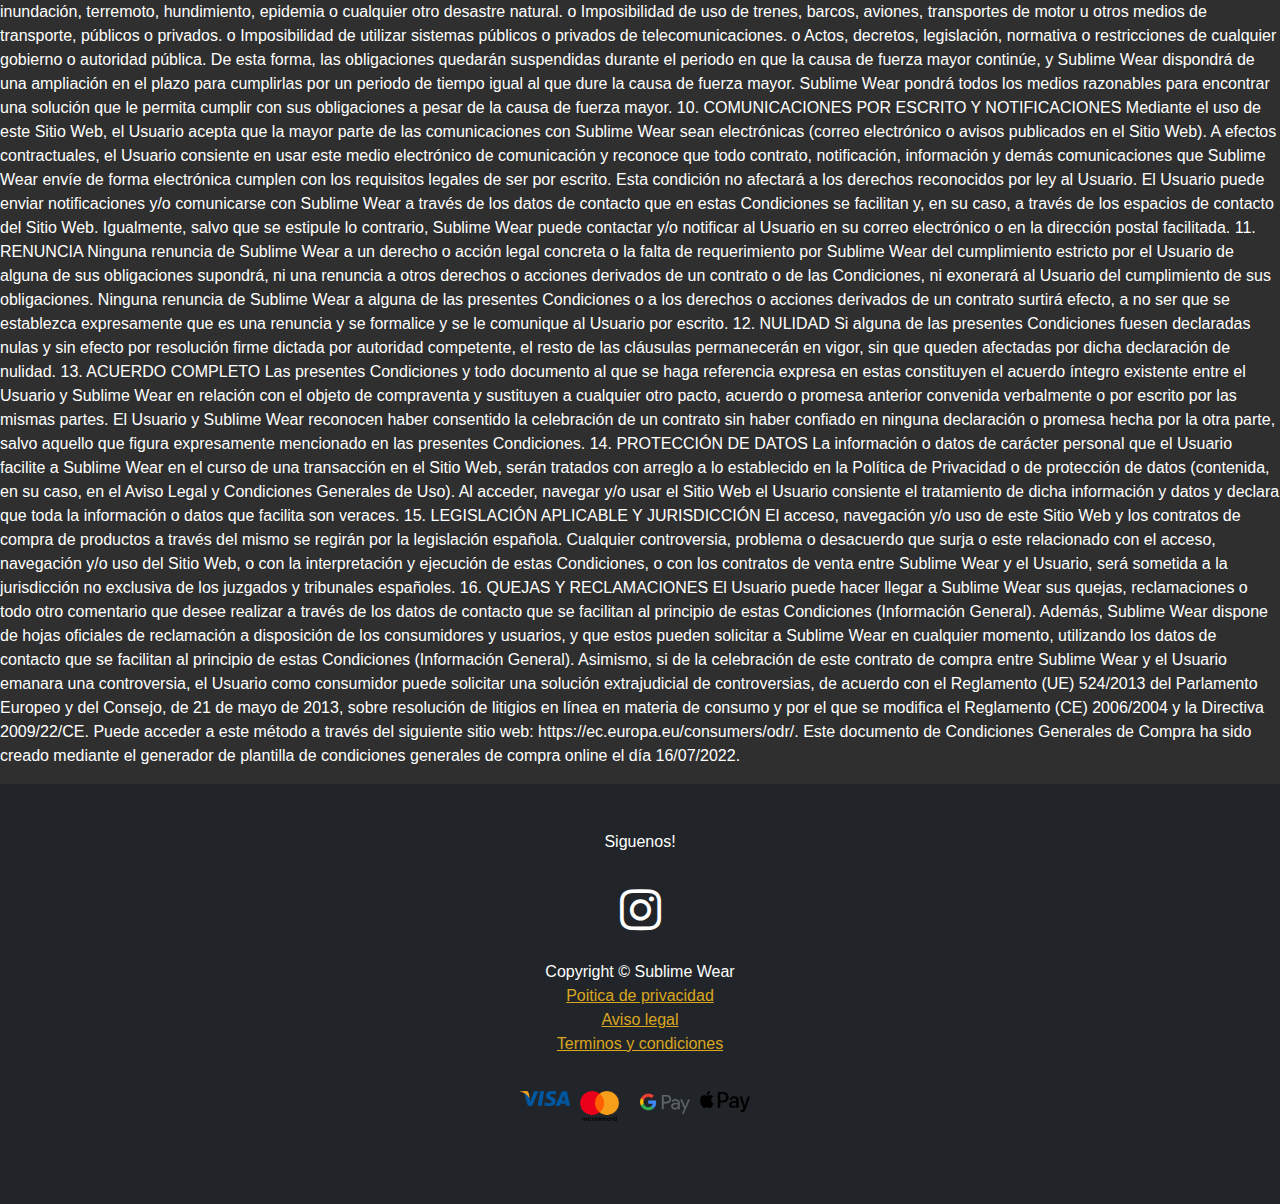
<file: terminosycondiciones.html>
<!DOCTYPE html>
<html lang="en">

<head>
    <meta charset="utf-8" />
    <meta name="viewport" content="width=device-width, initial-scale=1, shrink-to-fit=no" />
    <meta name="description" content="" />
    <meta name="author" content="" />
    <title>Shop Homepage - Start Bootstrap Template</title>
    <!-- Favicon-->
    <link rel="icon" type="image/x-icon" href="assets/favicon.ico" />
    <!-- Bootstrap icons-->
    <link href="https://cdn.jsdelivr.net/npm/bootstrap-icons@1.5.0/font/bootstrap-icons.css" rel="stylesheet" />
    <!-- Core theme CSS (includes Bootstrap)-->
    <link href="css/styles.css" rel="stylesheet" />
    <link rel="stylesheet" href="https://cdnjs.cloudflare.com/ajax/libs/font-awesome/4.7.0/css/font-awesome.min.css">
</head>

<body>
    <!-- Navigation-->
    <!--Navbar de bootrstrap-->
    <nav class="navbar navbar-expand-lg bg-body-tertiary">
        <div class="container-fluid">
            <a class="navbar-brand" href="#"><img src="assets/Sublime Wear vectorizado.png" alt=""></a>

            <!--Boton toggler-->
            <button class="navbar-toggler collapsed d-flex d-lg-none flex-column justify-content-around" type="button"
                data-bs-toggle="collapse" data-bs-target="#navbarSupportedContent"
                aria-controls="navbarSupportedContent" aria-expanded="false" aria-label="Toggle navigation">
                <span class="toggler-icon top-bar"></span>
                <span class="toggler-icon middle-bar"></span>
                <span class="toggler-icon bottom-bar"></span>
            </button>
            <!--Fin boton toggler-->


            <div class="collapse navbar-collapse" id="navbarSupportedContent">
                <ul class="navbar-nav me-auto mb-2 mb-lg-0">
                    <li class="nav-item">
                        <a class="nav-link active" aria-current="page" href="index.html#inicio">INICIO</a>
                    </li>
                    <li class="nav-item">
                        <a class="nav-link active" href="index.html#productos">PRODUCTOS</a>
                    </li>

                    <li class="nav-item">
                        <a class="nav-link active" href="index.html#contacto">HACER PEDIDO</a>
                    </li>

                </ul>

            </div>
        </div>
    </nav>
    <!--Fin de Navbar de bootrstrap-->

    <h2>Terminos y condiciones</h2>
    <p>
        Introducción
        Las presentes condiciones de uso de la página web, regulan los términos de acceso y uso de sublimewear.es, propiedad de David Fernández Gonzalez y Angel Lara Lafuerza y correo electrónico sublimewearco@gmail.com, en adelante, “la Empresa”, que el usuario del portal deberá aceptar para usar todos los servicios e información que se facilitan desde el portal.
        El usuario así como la Empresa, propietaria del portal, podrán ser denominados conjuntamente como las partes. El mero acceso o utilización del portal, de todos o parte de sus contenidos y servicios significa la plena aceptación de las presentes condiciones de uso. La puesta a disposición y el uso del portal se entiende sometida al estricto cumplimiento de los términos recogidos en las presentes condiciones de uso del portal.
        Contenido del portal
        Información y servicios
        Los usuarios pueden acceder a través del portal a diferente tipo de información y servicios. El portal se reserva la facultad de modificar, en cualquier momento, y sin aviso previo, la presentación y configuración de la información y servicios ofrecidos desde el portal. El usuario reconoce y acepta expresamente que en cualquier momento el portal pueda interrumpir, desactivar y/o cancelar cualquier información o servicio. El portal realizará sus mejores esfuerzos para intentar garantizar la disponibilidad y accesibilidad a la web. No obstante, en ocasiones, por razones de mantenimiento, actualización, cambio de ubicación, etc., podrá suponer la interrupción del acceso al portal.
        Responsabilidad del Portal sobre los contenidos
        Opc A.
        La aplicación no interviene en la creación de aquellos contenidos y/o servicios prestados o suministrados por terceras partes en y/o a través de la aplicación, del mismo modo que tampoco controla su licitud. En cualquier caso, no ofrece ninguna clase de garantía sobre los mismos. El usuario reconoce que la aplicación no es ni será responsable de los contenidos y/o servicios prestados o suministrados por terceras partes en y/o a través de la aplicación. El usuario acepta que la aplicación no asumirá responsabilidad alguna por cualquier daño o perjuicio producido como consecuencia de la utilización de esta información o servicios de terceros.
        Exceptuando los casos que la Ley imponga expresamente lo contrario, y exclusivamente con la medida y extensión en que lo imponga, la aplicación no garantiza ni asume responsabilidad alguna respecto a los posibles daños y perjuicios causados por el uso y utilización de la información, datos y servicios de la aplicación.
        En todo caso, la aplicación excluye cualquier responsabilidad por los daños y perjuicios que puedan deberse a la información y/o servicios prestados o suministrados por terceros diferentes de la Empresa. Toda responsabilidad será del tercero ya sea proveedor, colaborador u otro.
        Opc B.
        La aplicación controlará la licitud de aquellos contenidos o servicios prestados a través de la plataforma por terceras partes. En caso de que el usuario como consecuencia de la utilización de la aplicación sufra algún daño o perjuicio podrá comunicarlo y se tomarán las medidas que se estimen oportunas para solventarlo.
        Obligaciones del Usuario
        El usuario deberá respetar en todo momento los términos y condiciones establecidos en el presente aviso legal. De forma expresa, el usuario manifiesta que utilizará el portal de forma diligente y asumiendo cualquier responsabilidad que pudiera derivarse del incumplimiento de las normas.
        El usuario se obliga, en aquellos casos que se le soliciten datos o información, a no falsear su identidad haciéndose pasar por cualquier otra persona. El usuario acepta que la utilización del Portal será efectuada con fines estrictamente personales, privados y particulares. El usuario no podrá utilizar el portal para actividades contrarias a la Ley, la moral y el orden público así como para finalidades prohibidas o que vulneren o lesionen derechos de terceros. Asimismo, queda prohibida la difusión, almacenamiento y/o gestión de datos o contenidos que infrinjan derechos de terceros o cualesquiera normativas reguladoras de derechos de propiedad intelectual o industrial.
        Así mismo, el usuario no podrá utilizar el portal para transmitir, almacenar, divulgar promover o distribuir datos o contenidos que sean portadores de virus o cualquier otro código informático, archivos o programas diseñados para interrumpir, destruir o perjudicar el funcionamiento de cualquier programa o equipo informático o de telecomunicaciones.
        El usuario se obliga a indemnizar y a mantener indemnes al portal por cualquier daño, perjuicio, sanción, multa, pena o indemnización que tenga que hacer frente el portal.
        
        Cumplimiento LOPD
        El portal adopta para el tratamiento de los datos todas las medidas técnicas y organizativas de seguridad que sean de obligación, de conformidad con lo establecido por la legislación vigente.
        El usuario manifiesta de forma expresa que cualquier dato personal o de un tercero al que acceda, introduzca, modifique o suprima tiene derecho a hacerlo o dispone de la autorización expresa de este tercero. El portal informa al usuario que podrá ejercer los derechos de acceso, rectificación, oposición y cancelación dirigiéndose a la siguiente dirección: sublimewearco@gmail.com
        Condiciones de la compraventa
        Política de devoluciones
        Los clientes disponen de un plazo de desistimiento de 15 días naturales desde la fecha de recepción dentro de los cuales se podrá revocar la compra y la empresa le devolverá el importe abonado. Tras la recepción de la devolución, la empresa se compromete a su reembolso.
        Para realizar de forma efectiva el derecho de desistimiento sin causa justificada será necesario:
        •	Contactar con el servicio de atención al cliente e informar de la voluntad de querer realizar una devolución
        •	Adjuntar la factura del producto que se desea devolver
        Para reembolsos con causa justificada, la empresa pone a disposición la misma política que en el apartado de garantía. Para las siguientes causas:
        •	Errores al escoger talla
        •	Errores al escoger color
        •	Errores al escoger producto
        En estos casos, y con las mismas condiciones que en la política de devoluciones, el cliente podrá recibir un nuevo producto a coste cero con las modificaciones de color y talla que desee por el mismo importe
        Garantía
        En caso de producto defectuoso, la empresa procederá según corresponda a la reparación, sustitución, rebaja del precio o resolución de la compra, gestiones que serán gratuitas para el consumidor.
        La empresa responde de las faltas de conformidad que se manifiesten dentro de un plazo de 15 días naturales desde la entrega.
        Las condiciones de la garantía son las siguientes:
        •	Contactar a través del servicio de atención al cliente y explicar el motivo
        •	Adjuntar el archivo de la factura del producto defectuoso
        •	Adjuntar pruebas visuales de los defectos que presenta el producto en cuestión
        Una vez estudiado el caso, la empresa realizará un envío de cualquier producto por el mismo importe a coste cero, sin necesidad de que el cliente devuelva el producto defectuoso.
        Por normativa europea, la garantía oficial de cualquier bien vendido es de dos años.  La garantía tal como la mayoría la entendemos protege en realidad durante seis meses. Si después de los primeros seis meses aparece un problema, será el consumidor quien deba demostrar que la causa existía antes y estaba en el producto. Que no es algo que se haya provocado por el uso o desgaste. Es decir, será necesario pagar un perito o técnico que prepare un informe de cara a reclamar esa garantía.
        Condiciones de pago
        El cliente declara que tiene plena capacidad para realizar la compra, siendo mayor de edad y estando en posesión de una tarjeta de crédito o débito válida y emitida por un banco que resulte aceptable para la empresa. El Cliente garantiza y se responsabiliza de que todos los datos facilitados sobre su tarjeta sean válidos.
        
        
    </p>

    <p>
        CONDICIONES GENERALES DE VENTA
www.sublimewear.es
1. INFORMACIÓN GENERAL
La titularidad de este sitio web www.sublimewear.es, (en adelante Sitio Web) la ostenta: David Fernández González y Angel de Lara Lafuerza, con NIF: 54196199B y 54190179V, y cuyos datos de contacto son:
Dirección: avda. Castilla Yy León, 8 2ºB
Teléfono de contacto: 
Email de contacto: sublimewearco@gmail.com
Este documento (así como otros documentos que aquí se mencionen) regula las condiciones por las que se rige el uso de este Sitio Web (www.sublimewear.es) y la compra o adquisición de productos y/o servicios en el mismo (en adelante, Condiciones).
A efectos de estas Condiciones se entiende que la actividad que Sublime Wear desarrolla a través del Sitio Web comprende:
Comercialización y distribución de ropa al cliente final
Además de leer las presentes Condiciones, antes de acceder, navegar y/o usar esta página web, el Usuario ha de haber leído el Aviso Legal y las Condiciones Generales de Uso, incluyendo, la política de cookies, y la política de privacidad y de protección de datos de Sublime Wear. Al utilizar este Sitio Web o al hacer y/o solicitar la adquisición de un producto y/o servicio a través del mismo el Usuario consiente quedar vinculado por estas Condiciones y por todo lo anteriormente mencionado, por lo que si no está de acuerdo con todo ello, no debe usar este Sitio Web.
Asimismo, se informa que estas Condiciones podrían ser modificadas. El Usuario es responsable de consultarlas cada vez que acceda, navegue y/o use el Sitio Web ya que serán aplicables aquellas que se encuentren vigentes en el momento en que se solicite la adquisición de productos y/o servicios.
Para todas las preguntas que el Usuario pueda tener en relación con las Condiciones puede ponerse en contacto con el titular utilizando los datos de contacto facilitados más arriba o, en su caso, utilizando el formulario de contacto.
2. EL USUARIO
El acceso, la navegación y uso del Sitio Web, confiere la condición de usuario (en adelante referido, indistintamente, individualmente como Usuario o conjuntamente como Usuarios), por lo que se aceptan, desde que se inicia la navegación por el Sitio Web, todas las Condiciones aquí establecidas, así como sus ulteriores modificaciones, sin perjuicio de la aplicación de la correspondiente normativa legal de obligado cumplimiento según el caso.
El Usuario asume su responsabilidad de un uso correcto del Sitio Web. Esta responsabilidad se extenderá a:
•	Hacer uso de este Sitio Web únicamente para realizar consultas y compras o adquisiciones legalmente válidas.
•	No realizar ninguna compra falsa o fraudulenta. Si razonablemente se pudiera considerar que se ha hecho una compra de esta índole, podría ser anulada y se informaría a las autoridades pertinentes.
•	Facilitar datos de contacto veraces y lícitos, por ejemplo, dirección de correo electrónico, dirección postal y/u otros datos (ver Aviso Legal y Condiciones Generales de Uso).
El Usuario declara ser mayor de 18 años y tener capacidad legal para celebrar contratos a través de este Sitio Web.
El Sitio Web está dirigido principalmente a Usuarios residentes en España. Sublime Wear no asegura que el Sitio Web cumpla con legislaciones de otros países, ya sea total o parcialmente. Sublime Wear declina toda responsabilidad que se pueda derivar de dicho acceso, así como tampoco asegura envíos o prestación de servicios fuera de España.
El Usuario podrá formalizar, a su elección, con Sublime Wear el contrato de compraventa de los productos y/o servicios deseados en cualquiera de los idiomas en los que las presentes Condiciones estén disponibles en este Sitio Web.
3. PROCESO DE COMPRA O ADQUISICIÓN
Los Usuarios debidamente registrados pueden comprar en el Sitio Web por los medios y formas establecidos. Deberán seguir el procedimiento de compra y/o adquisición online de www.sublimewear.es, durante el cual varios productos y/o servicios pueden ser seleccionados y añadidos al carrito, cesta o espacio final de compra y, finalmente, hacer clic en: "Comprar"
Asimismo, el Usuario deberá rellenar y/o comprobar la información que en cada paso se le solicita, aunque, durante el proceso de compra, antes de realizar el pago, se pueden modificar los datos de la compra.
Seguidamente, el Usuario recibirá un correo electrónico confirmando que Sublime Wear ha recibido su pedido o solicitud de compra y/o prestación del servicio, es decir, la confirmación del pedido. Y, en su caso, se le informará, igualmente, mediante correo electrónico cuando su compra esté siendo enviada. 
Una vez el procedimiento de compra ha concluido, el Usuario consiente que el Sitio Web genere una factura electrónica que se hará llegar al Usuario a través del correo electrónico. Asimismo, el Usuario puede, si así lo desea, obtener una copia de su factura en papel, solicitándolo a Sublime Wear utilizando los espacios de contacto del Sitio Web o a través de los datos de contacto facilitados más arriba.
El Usuario reconoce estar al corriente, en el momento de la compra, de ciertas condiciones particulares de venta que conciernen al producto y/o servicio en cuestión y que se muestran junto a la presentación o, en su caso, imagen de éste en su página del Sitio Web, indicando, a modo enunciativo, pero no exhaustivo, y atendiendo a cada caso: nombre, precio, componentes, peso, cantidad, color, detalles de los productos, o características, modo en el que se llevarán a cabo y/o coste de las prestaciones; y reconoce que la realización del pedido de compra o adquisición materializa la aceptación plena y completa de las condiciones particulares de venta aplicables a cada caso.
Las comunicaciones, órdenes de compra y pagos que intervengan durante las transacciones efectuadas en el Sitio Web podrían ser archivadas y conservadas en los registros informatizados de Sublime Wear con el fin de constituir un medio de prueba de las transacciones, en todo caso, respetando las condiciones razonables de seguridad y las leyes y normativas vigentes que a este respecto sean de aplicación, y particularmente atendiendo al Reglamento (UE) 2016/679 del Parlamento Europeo y del Consejo, de 27 de abril de 2016, relativo a la protección de las personas físicas en lo que respecta al tratamiento de datos personales y a la libre circulación de estos datos (RGPD) y la Ley Orgánica 3/2018, de 5 de diciembre, de Protección de Datos Personales y garantía de los derechos digitales, y a los derechos que asisten a los Usuarios conforme a la política de privacidad de este Sitio Web.
4. DISPONIBILIDAD
Todos los pedidos de compra recibidos por Sublime Wear a través del Sitio Web están sujetos a la disponibilidad de los productos y/o a que ninguna circunstancia o causa de fuerza mayor (cláusula nueve de estas Condiciones) afecte al suministro de los mismos y/o a la prestación de los servicios. Si se produjeran dificultades en cuanto al suministro de productos o no quedaran productos en stock, Sublime Wear se compromete a contactar al Usuario y reembolsar cualquier cantidad que pudiera haber sido abonada en concepto de importe. Esto será igualmente aplicable en los casos en los que la prestación de un servicio deviniera irrealizable.
5. PRECIOS Y PAGO
Los precios exhibidos en el Sitio Web son los finales, en Euros (€) e incluyen los impuestos, salvo que por exigencia legal, especialmente en lo relativo al IVA, se señale y aplique cuestión distinta.
No obstante, y salvo que se indique, puntualmente otra cosa, los precios de los artículos ofrecidos excluyen los gastos de envío, en los que se pudiera incurrir, que se añadirán al importe total debido al momento de gestionar el procedimiento de envío por parte del Usuario, y donde éste consultará los métodos y costes de envío disponibles y elegirá libremente el que más le convenga.
En ningún caso el Sitio Web añadirá costes adicionales al precio de un producto o de un servicio de forma automática, sino solo aquellos que el Usuario haya seleccionado y elegido voluntaria y libremente.
Los precios pueden cambiar en cualquier momento, pero los posibles cambios no afectarán a los pedidos o compras con respecto a los que el Usuario ya haya recibido una confirmación de pedido.
Los medios de pago aceptados serán: Tarjeta de crédito o débito, y PayPal 
Sublime Wear utiliza todos los medios para garantizar la confidencialidad y la seguridad de los datos de pago transmitidos por el Usuario durante las transacciones a través del Sitio Web. Como tal, el Sitio Web utiliza un sistema de pago seguro SSL (Secure Socket Layer).
Las tarjetas de crédito estarán sujetas a comprobaciones y autorizaciones por parte de la entidad bancaria emisora de las mismas, si dicha entidad no autorizase el pago, Sublime Wear no será responsable por ningún retraso o falta de entrega y no podrá formalizar ningún contrato con el Usuario.
Una vez que Sublime Wear reciba la orden de compra por parte del Usuario a través del Sitio Web, se hará una pre-autorización en la tarjeta que corresponda para asegurar que existen fondos suficientes para completar la transacción. El cargo en la tarjeta se hará en el momento en que se envíe al Usuario la confirmación de envío y/o confirmación del servicio que se presta en forma y, en su caso, lugar establecidos.
Si el medio de pago es PayPal, el cargo se hará en el momento en que Sublime Wear envíe una confirmación del pedido de compra o adquisición de productos y/o servicios al Usuario.
En todo caso, al hacer clic en "Comprar" el Usuario confirma que el método de pago utilizado es suyo.
6. ENTREGA
En los casos en los que proceda realizar la entrega física del bien contratado, las entregas se efectuarán en el ámbito del siguiente territorio: España (Península y Baleares) 
Exceptuando aquellos casos en los que existan circunstancias imprevistas o extraordinarias o, en su caso, derivadas de la personalización de los productos, el pedido de compra consistente en los productos relacionados en cada confirmación de compra será entregado en el plazo señalado en el Sitio Web según el método de envío seleccionado por el Usuario y, en todo caso, en el plazo máximo de 30 días naturales a contar desde la fecha de la confirmación del pedido.
Si por algún motivo, que le fuera imputable, Sublime Wear no pudiera cumplir con la fecha de entrega, contactará al Usuario para informarle de esta circunstancia y, éste podrá elegir seguir adelante con la compra estableciendo una nueva fecha de entrega o bien anular el pedido con el reembolso total del precio pagado. En cualquier caso, las entregas a domicilio se realizan en días laborables.
Si resultara imposible efectuar la entrega del pedido por ausencia del Usuario, el pedido podría ser devuelto al almacén. No obstante, el transportista dejaría un aviso explicando dónde se encuentra el pedido y cómo hacer para que sea entregado de nuevo.
Si el Usuario no va a estar en el lugar de entrega en la franja horaria convenida, debe ponerse en contacto con Sublime Wear para convenir la entrega otro día.
En caso de que transcurran 30 días desde que su pedido esté disponible para su entrega, y no haya sido entregado por causa no imputable a Sublime Wear, Sublime Wear entenderá que el Usuario desea desistir del contrato y éste se considerará resuelto. Como consecuencia de la resolución del contrato, todos los pagos recibidos del Usuario le serán devueltos, a excepción de los gastos adicionales resultantes de la elección propia del Usuario de una modalidad de entrega diferente a la modalidad menos costosa de entrega ordinaria que ofrece el Sitio Web, sin ninguna demora indebida y, en cualquier caso, en el plazo máximo de 14 días naturales desde la fecha en que se considera resuelto el contrato.
No obstante, el Usuario debe tener presente que el transporte derivado de la resolución puede tener un coste adicional que le podrá ser repercutido.
A efectos de las presentes Condiciones, se entenderá que se ha producido la entrega o que el pedido ha sido entregado en el momento en el que el Usuario o un tercero indicado por el Usuario adquiera la posesión material de los productos, lo que se acreditará mediante la firma de la recepción del pedido en la dirección de entrega convenida.
Los riesgos que de los productos se pudieran derivar serán a cargo del Usuario a partir del momento de su entrega. El Usuario adquiere la propiedad de los productos cuando Sublime Wear recibe el pago completo de todas las cantidades debidas en relación a la compra o adquisición efectuada, incluidos los gastos de envío, o bien en el momento de la entrega, si ésta tiene lugar en un momento posterior a la recepción completa del importe objeto de pago por Sublime Wear.
De conformidad con lo dispuesto en la Ley 37/1992, de 28 de diciembre, del Impuesto sobre el Valor Añadido (IVA), los pedidos de compra para su entrega y/o prestación se entenderán localizados en el territorio de aplicación del IVA español si la dirección de entrega está en territorio español salvo Canarias, Ceuta y Melilla. El tipo de IVA aplicable será el legalmente vigente en cada momento en función del artículo concreto de que se trate.
7. MEDIOS TÉCNICOS PARA CORREGIR ERRORES
Se pone en conocimiento del Usuario que en caso de que detecte que se ha producido un error al introducir datos necesarios para procesar su solicitud de compra en el Sitio Web, podrá modificar los mismos poniéndose en contacto con Sublime Wear a través de los espacios de contacto habilitados en el Sitio Web, y, en su caso, a través de aquellos habilitados para contactar con el servicio de atención al cliente, y/o utilizando los datos de contacto facilitados en la cláusula primera (Información general). Asimismo, estas informaciones también podrían subsanarse por el Usuario a través de su espacio personal de conexión al Sitio Web.
En cualquier caso, el Usuario, antes de hacer clic en "Comprar", tiene acceso al espacio, carrito, o cesta donde se van anotando sus solicitudes de compra y puede hacer modificaciones.
De igual forma, se remite al Usuario a consultar el Aviso Legal y Condiciones Generales de Uso y, en concreto, la Política de Privacidad para recabar más información sobre cómo ejercer su derecho de rectificación según lo establecido en el Reglamento (UE) 2016/679 del Parlamento Europeo y del Consejo, de 27 de abril de 2016, relativo a la protección de las personas físicas en lo que respecta al tratamiento de datos personales y a la libre circulación de estos datos (RGPD) y en la Ley Orgánica 3/2018, de 5 de diciembre, de Protección de Datos Personales y garantía de los derechos digitales.
8. DEVOLUCIONES
En los casos en los que el Usuario adquiriera productos en o través del Sitio Web del titular, le asisten una serie de derechos, tal y como se enumeran y describen a continuación:
Derecho de Desistimiento
El Usuario, en tanto que consumidor y usuario, realiza una compra en el Sitio Web y, por tanto le asiste el derecho a desistir de dicha compra en un plazo de 14 días naturales sin necesidad de justificación.
Este plazo de desistimiento expirará a los 14 días naturales del día que el Usuario o un tercero autorizado por éste, distinto del transportista, adquirió la posesión material de los bienes adquiridos en el Sitio Web de Sublime Wear o en caso de que los bienes que componen su pedido se entreguen por separado, a los 14 días naturales del día que el Usuario o un tercero autorizado por éste, distinto del transportista, adquirió la posesión material del último de esos bienes que componían un mismo pedido de compra, o en el caso de tratarse de un contrato de servicios, a los 14 días naturales desde el día de la celebración del contrato.
Para ejercer este derecho de desistimiento, el Usuario deberá notificar su decisión a Sublime Wear. Podrá hacerlo, en su caso, a través de los espacios de contacto habilitados en el Sitio Web.
El Usuario, independientemente del medio que elija para comunicar su decisión, debe expresar de forma clara e inequívoca que es su intención desistir del contrato de compra. En todo caso, el Usuario podrá utilizar el modelo de formulario de desistimiento que Sublime Wear pone a su disposición como parte anexada a estas Condiciones, sin embargo, su uso no es obligatorio.
Para cumplir el plazo de desistimiento, basta con que la comunicación que expresa inequívocamente la decisión de desistir sea enviada antes de que venza el plazo correspondiente.
En caso de desistimiento, Sublime Wear reembolsará al Usuario todos los pagos recibidos, incluidos los gastos de envío (con la excepción de los gastos adicionales elegidos por el Usuario para una modalidad de envío diferente a la modalidad menos costosa ofrecida en el Sitio Web) sin ninguna demora indebida y, en todo caso, a más tardar en 14 días naturales a partir de la fecha en la que Sublime Wear es informado de la decisión de desistir por el Usuario.
Sublime Wear reembolsará al Usuario utilizando el mismo método de pago que empleó este para realizar la transacción inicial de compra. Este reembolso no generará ningún coste adicional al Usuario. No obstante, Sublime Wear podría retener dicho reembolso hasta haber recibido los productos o artículos de la compra, o hasta que el Usuario presente una prueba de la devolución de los mismos, según qué condición se cumpla primero.
El Usuario puede devolver o enviar los productos a Sublime Wear en: direccion devolucion
Y deberá hacerlo sin ninguna demora indebida y, en cualquier caso, a más tardar en el plazo de 14 días naturales a partir de la fecha en que Sublime Wear fue informado de la decisión de desistimiento.
El Usuario reconoce conocer que deberá asumir el coste directo de devolución (transporte, entrega) de los bienes, si se incurriera en alguno. Además, será responsable de la disminución de valor de los productos resultante de una manipulación distinta a la necesaria para establecer la naturaleza, las características y el funcionamiento de los bienes.
El Usuario reconoce saber que existen excepciones al derecho de desistimiento, tal y como se recoge en el artículo 103 del Real Decreto Legislativo 1/2007, de 16 de noviembre, por el que se aprueba el texto refundido de la Ley General para la Defensa de los Consumidores y Usuarios y otras leyes complementarias. De forma enunciativa, y no exhaustiva, este sería el caso de: productos personalizados; productos que puedan deteriorarse o caducar con rapidez; CDs/DVD de música o video sin su envoltorio, tal y como se precinta en fábrica; productos que por razones de higiene o de la salud van precintados y han sido desprecintados tras la entrega. 
En este mismo sentido se rige la prestación de un servicio que el Usuario pudiera contratar en este Sitio Web, pues esta misma Ley establece que no asistirá el Derecho de desistimiento a los Usuarios cuando la prestación del servicio ha sido completamente ejecutada, o cuando haya comenzado, con el consentimiento expreso del consumidor y usuario y con el reconocimiento por su parte de que es consciente de que, una vez que el contrato haya sido completamente ejecutado por Sublime Wear, habrá perdido su derecho de desistimiento.
En todo caso, no se hará ningún reembolso si el producto ha sido usado más allá de la mera apertura del mismo, de productos que no estén en las mismas condiciones en las que se entregaron o que hayan sufrido algún daño tras la entrega.
Asimismo, se debe devolver los productos usando o incluyendo todos sus envoltorios originales, las instrucciones y demás documentos que en su caso los acompañen, además de una copia de la factura de compra.
En el siguiente enlace puede descargarse el Modelo de formulario de desistimiento: pagina formulario desistimiento
Devolución de productos defectuosos o error en el envío
Se trata de todos aquellos casos en los que el Usuario considera que, en el momento de la entrega, el producto no se ajusta a lo estipulado en el contrato o pedido de compra, y que, por tanto, deberá ponerse en contacto con Sublime Wear inmediatamente y hacerle saber la disconformidad existente (defecto/error) por los mismos medios o utilizando los datos de contacto que se facilitan en el apartado anterior (Derecho de Desistimiento).
El Usuario será entonces informado sobre cómo proceder a la devolución de los productos, y estos, una vez devueltos, serán examinados y se informará al Usuario, dentro de un plazo razonable, si procede el reembolso o, en su caso, la sustitución del mismo.
El reembolso o la sustitución del producto se efectuará lo antes posible y, en cualquier caso, dentro de los 14 días siguientes a la fecha en la que le enviemos un correo electrónico confirmando que procede el reembolso o la sustitución del artículo no conforme.
El importe abonado por aquellos productos que sean devueltos a causa de algún defecto, cuando realmente exista, será reembolsado íntegramente, incluidos los gastos de entrega y los costes en que hubiera podido incurrir el Usuario para realizar la devolución. El reembolso se efectuará por el mismo medio de pago que el Usuario utilizó para pagar la compra.
En todo caso, se estará siempre a los derechos reconocidos en la legislación vigente en cada momento para el Usuario, en tanto que consumidor y usuario.
Garantías
El Usuario, en tanto que consumidor y usuario, goza de garantías sobre los productos que pueda adquirir a través de este Sitio Web, en los términos legalmente establecidos para cada tipo de producto, respondiendo Sublime Wear, por tanto, por la falta de conformidad de los mismos que se manifieste en un plazo de dos años desde la entrega del producto.
En este sentido, se entiende que los productos son conformes con el contrato siempre que: se ajusten a la descripción realizada por Sublime Wear y posean las cualidades presentadas en la misma; sean aptos para los usos a que ordinariamente se destinan los productos del mismo tipo; y presenten la calidad y prestaciones habituales de un producto del mismo tipo y que sean fundamentalmente esperables del mismo. Cuando esto no sea así respecto de los productos entregados al Usuario, éste deberá proceder tal y como se indica en el apartado Devolución de productos defectuosos o error en el envío. No obstante, algunos de los productos que se comercializan en el Sitio Web, podrían presentar características no homogéneas siempre y cuando éstas deriven del tipo de material con el que se han fabricado, y que por ende formarán parte de la apariencia individual del producto, y no serán un defecto.
Por otra parte, podría llegar a darse el caso que el Usuario adquiere en el Sitio Web un producto de una marca o de fabricación por un tercero. En este caso, y considerando el Usuario que se trata de un producto defectuoso, éste también tiene la posibilidad de ponerse en contacto con la marca o fabricante responsable del producto para averiguar cómo ejercer su derecho de garantía legal directamente frente a los mismos durante los dos años siguientes a la entrega de dichos productos. Para ello, el Usuario debe haber conservado toda la información en relación con la garantía de los productos.
9. EXONERACIÓN DE RESPONSABILIDAD
Salvo disposición legal en sentido contrario, Sublime Wear no aceptará ninguna responsabilidad por las siguientes pérdidas, con independencia de su origen:
•	cualesquiera pérdidas que no fueran atribuibles a incumplimiento alguno por su parte;
•	pérdidas empresariales (incluyendo lucro cesante, de ingresos, de contratos, de ahorros previstos, de datos, pérdida del fondo de comercio o gastos innecesarios incurridos); o de
•	toda otra pérdida indirecta que no fuera razonablemente previsible por ambas partes en el momento en que se formalizó el contrato de compraventa de los productos entre ambas partes.
Igualmente, Sublime Wear también limita su responsabilidad en cuanto a los siguientes casos:
•	Sublime Wear aplica todas las medidas concernientes a proporcionar una visualización fiel del producto en el Sitio Web, sin embargo no se responsabiliza por las mínimas diferencias o inexactitudes que puedan existir debido a falta de resolución de la pantalla, o problemas del navegador que se utilice u otros de esta índole.
•	Sublime Wear actuará con la máxima diligencia a efectos de poner a disposición de la empresa encargada del transporte del producto objeto del pedido de compra. Sin embargo, no se responsabiliza por perjuicios provenientes de un mal funcionamiento del transporte, especialmente por causas como huelgas, retenciones en carreteras, y en general cualquiera otras propias del sector, que deriven en retrasos, pérdidas o hurtos del producto.
•	Fallos técnicos que por causas fortuitas o de otra índole, impidan un normal funcionamiento del servicio a través de internet. Falta de disponibilidad del Sitio Web por razones de mantenimiento u otras, que impida disponer del servicio. Sublime Wear pone todos los medios a su alcance a efectos de llevar a cabo el proceso de compra, pago y envío/entrega de los productos, no obstante se exime de responsabilidad por causas que no le sean imputables, caso fortuito o fuerza mayor.
•	Sublime Wear no se hará responsable del mal uso y/o del desgaste de los productos que hayan sido utilizados por el Usuario. Al mismo tiempo, Sublime Wear tampoco se hará responsable de una devolución errónea realizada por el Usuario. Es responsabilidad del Usuario devolver el producto correcto.
•	En general, Sublime Wear no se responsabilizará por ningún incumplimiento o retraso en el cumplimiento de alguna de las obligaciones asumidas, cuando el mismo se deba a acontecimientos que están fuera de su control razonable, es decir, que se deban a causa de fuerza mayor, y ésta podrá incluir, a modo enunciativo pero no exhaustivo:
o	Huelgas, cierres patronales u otras medidas reivindicativas.
o	Conmoción civil, revuelta, invasión, amenaza o ataque terrorista, guerra (declarada o no) o amenaza o preparativos de guerra.
o	Incendio, explosión, tormenta, inundación, terremoto, hundimiento, epidemia o cualquier otro desastre natural.
o	Imposibilidad de uso de trenes, barcos, aviones, transportes de motor u otros medios de transporte, públicos o privados.
o	Imposibilidad de utilizar sistemas públicos o privados de telecomunicaciones.
o	Actos, decretos, legislación, normativa o restricciones de cualquier gobierno o autoridad pública.
De esta forma, las obligaciones quedarán suspendidas durante el periodo en que la causa de fuerza mayor continúe, y Sublime Wear dispondrá de una ampliación en el plazo para cumplirlas por un periodo de tiempo igual al que dure la causa de fuerza mayor. Sublime Wear pondrá todos los medios razonables para encontrar una solución que le permita cumplir con sus obligaciones a pesar de la causa de fuerza mayor.
10. COMUNICACIONES POR ESCRITO Y NOTIFICACIONES
Mediante el uso de este Sitio Web, el Usuario acepta que la mayor parte de las comunicaciones con Sublime Wear sean electrónicas (correo electrónico o avisos publicados en el Sitio Web).
A efectos contractuales, el Usuario consiente en usar este medio electrónico de comunicación y reconoce que todo contrato, notificación, información y demás comunicaciones que Sublime Wear envíe de forma electrónica cumplen con los requisitos legales de ser por escrito. Esta condición no afectará a los derechos reconocidos por ley al Usuario.
El Usuario puede enviar notificaciones y/o comunicarse con Sublime Wear a través de los datos de contacto que en estas Condiciones se facilitan y, en su caso, a través de los espacios de contacto del Sitio Web.
Igualmente, salvo que se estipule lo contrario, Sublime Wear puede contactar y/o notificar al Usuario en su correo electrónico o en la dirección postal facilitada.
11. RENUNCIA
Ninguna renuncia de Sublime Wear a un derecho o acción legal concreta o la falta de requerimiento por Sublime Wear del cumplimiento estricto por el Usuario de alguna de sus obligaciones supondrá, ni una renuncia a otros derechos o acciones derivados de un contrato o de las Condiciones, ni exonerará al Usuario del cumplimiento de sus obligaciones.
Ninguna renuncia de Sublime Wear a alguna de las presentes Condiciones o a los derechos o acciones derivados de un contrato surtirá efecto, a no ser que se establezca expresamente que es una renuncia y se formalice y se le comunique al Usuario por escrito.
12. NULIDAD
Si alguna de las presentes Condiciones fuesen declaradas nulas y sin efecto por resolución firme dictada por autoridad competente, el resto de las cláusulas permanecerán en vigor, sin que queden afectadas por dicha declaración de nulidad.
13. ACUERDO COMPLETO
Las presentes Condiciones y todo documento al que se haga referencia expresa en estas constituyen el acuerdo íntegro existente entre el Usuario y Sublime Wear en relación con el objeto de compraventa y sustituyen a cualquier otro pacto, acuerdo o promesa anterior convenida verbalmente o por escrito por las mismas partes.
El Usuario y Sublime Wear reconocen haber consentido la celebración de un contrato sin haber confiado en ninguna declaración o promesa hecha por la otra parte, salvo aquello que figura expresamente mencionado en las presentes Condiciones.
14. PROTECCIÓN DE DATOS
La información o datos de carácter personal que el Usuario facilite a Sublime Wear en el curso de una transacción en el Sitio Web, serán tratados con arreglo a lo establecido en la Política de Privacidad o de protección de datos (contenida, en su caso, en el Aviso Legal y Condiciones Generales de Uso). Al acceder, navegar y/o usar el Sitio Web el Usuario consiente el tratamiento de dicha información y datos y declara que toda la información o datos que facilita son veraces.
15. LEGISLACIÓN APLICABLE Y JURISDICCIÓN
El acceso, navegación y/o uso de este Sitio Web y los contratos de compra de productos a través del mismo se regirán por la legislación española.
Cualquier controversia, problema o desacuerdo que surja o este relacionado con el acceso, navegación y/o uso del Sitio Web, o con la interpretación y ejecución de estas Condiciones, o con los contratos de venta entre Sublime Wear y el Usuario, será sometida a la jurisdicción no exclusiva de los juzgados y tribunales españoles.
16. QUEJAS Y RECLAMACIONES
El Usuario puede hacer llegar a Sublime Wear sus quejas, reclamaciones o todo otro comentario que desee realizar a través de los datos de contacto que se facilitan al principio de estas Condiciones (Información General).
Además, Sublime Wear dispone de hojas oficiales de reclamación a disposición de los consumidores y usuarios, y que estos pueden solicitar a Sublime Wear en cualquier momento, utilizando los datos de contacto que se facilitan al principio de estas Condiciones (Información General).
Asimismo, si de la celebración de este contrato de compra entre Sublime Wear y el Usuario emanara una controversia, el Usuario como consumidor puede solicitar una solución extrajudicial de controversias, de acuerdo con el Reglamento (UE) 524/2013 del Parlamento Europeo y del Consejo, de 21 de mayo de 2013, sobre resolución de litigios en línea en materia de consumo y por el que se modifica el Reglamento (CE) 2006/2004 y la Directiva 2009/22/CE. Puede acceder a este método a través del siguiente sitio web: https://ec.europa.eu/consumers/odr/.
Este documento de Condiciones Generales de Compra ha sido creado mediante el generador de plantilla de condiciones generales de compra online el día 16/07/2022.

    </p>








    <!-- Footer-->
    <footer class="footer py-5 bg-dark">
        <div class="container">

            <h6 style="color: white; text-align: center;">Siguenos!</h6>
            <div class="rrss">
              
               <a href="https://www.instagram.com/sublimewearofficial/"> <i class="fa fa-instagram" style="font-size:48px;color:white"></i></a>
               

            </div>



            <p class="m-0 text-center text-white">Copyright &copy; Sublime Wear</p>
            <a href="politicas.html">
                <p class="m-0 text-center ">Poitica de privacidad </p>
                <div class="container px-4 px-lg-5 text-center"><a href="avisolegal.html">Aviso legal</a></div>
         <div class="container px-4 px-lg-5 text-center"><a href="terminosycondiciones.html">Terminos y condiciones</a></div>
                

            </a>

            <div class="pagos">
                <div class="visa">

                </div>
                <div class="mastercard">
                    
                </div>

                <div class="gpay"></div>

                <div class="apay"></div>
            </div>
        </div>
    </footer>
    <!-- Bootstrap core JS-->
    <script src="https://cdn.jsdelivr.net/npm/bootstrap@5.2.3/dist/js/bootstrap.bundle.min.js"></script>
    <!-- Core theme JS-->
    <script src="js/scripts.js"></script>
</body>

</html>
</file>
